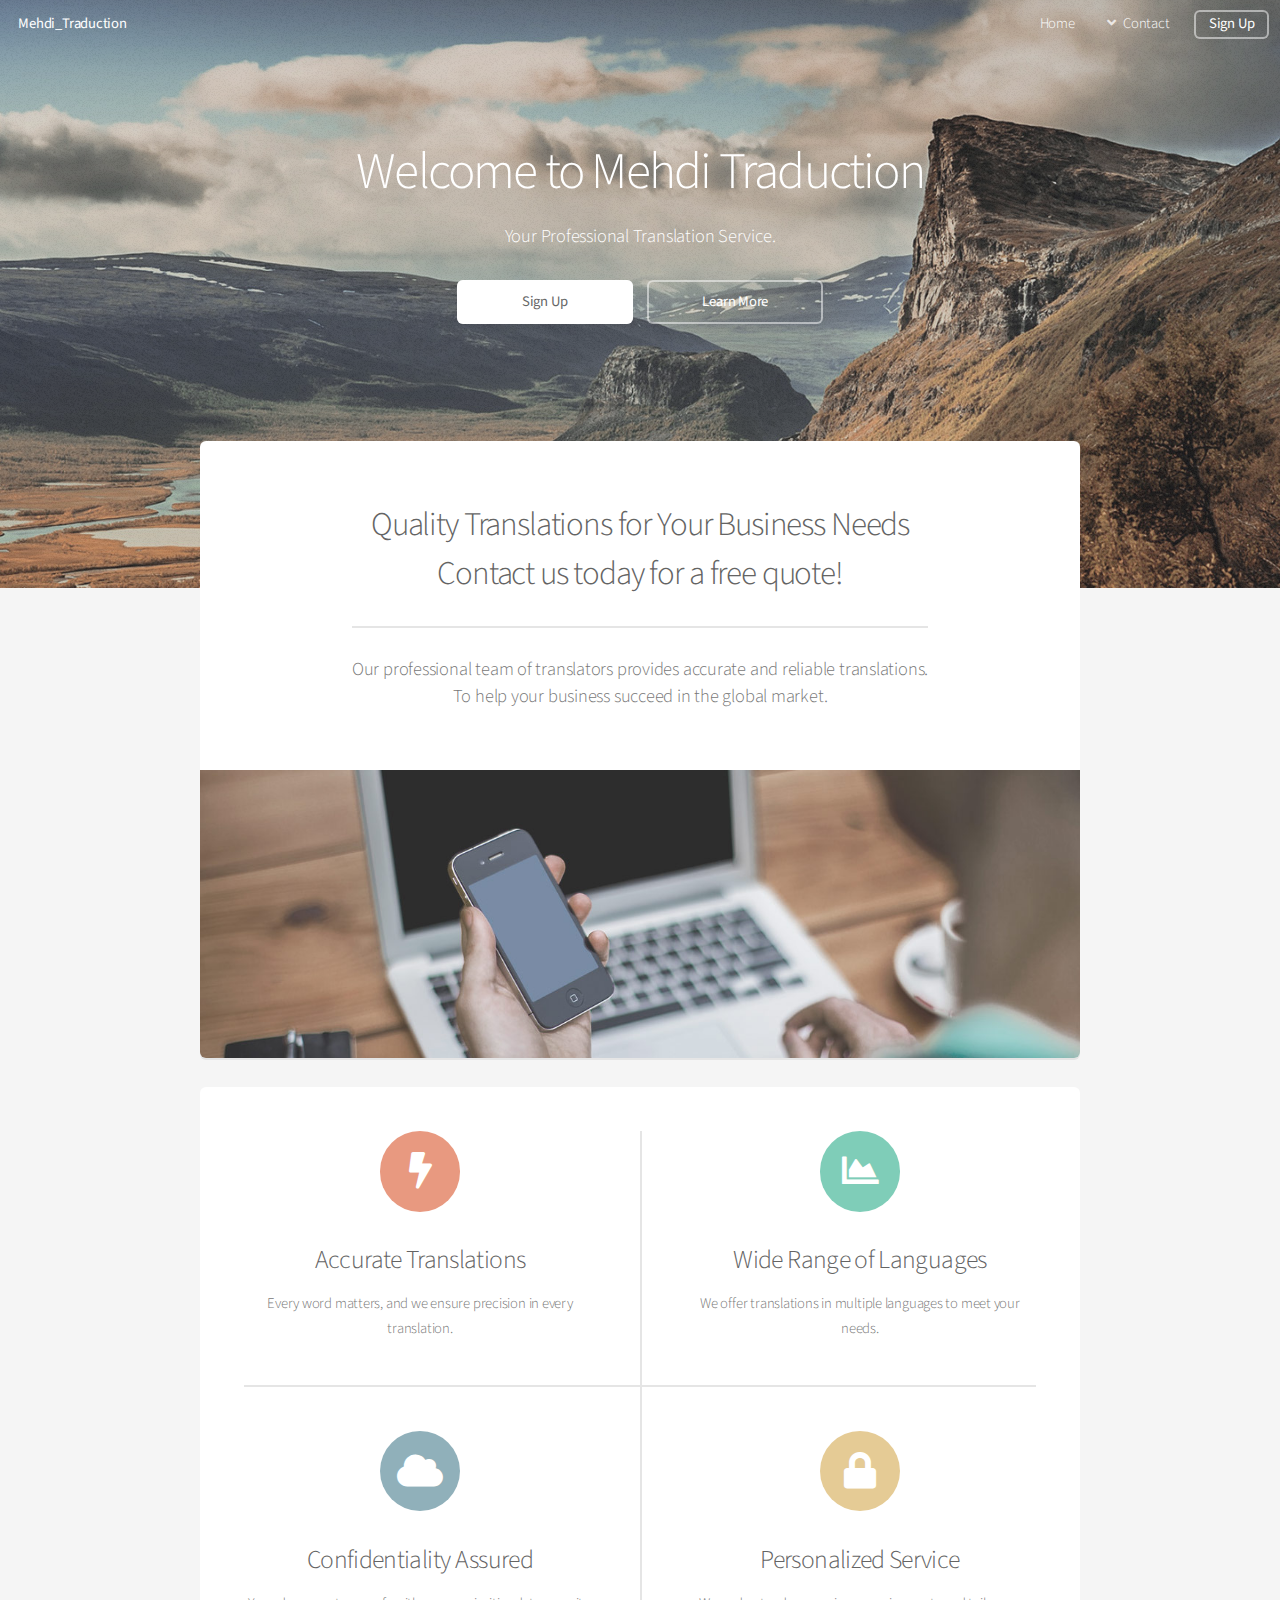
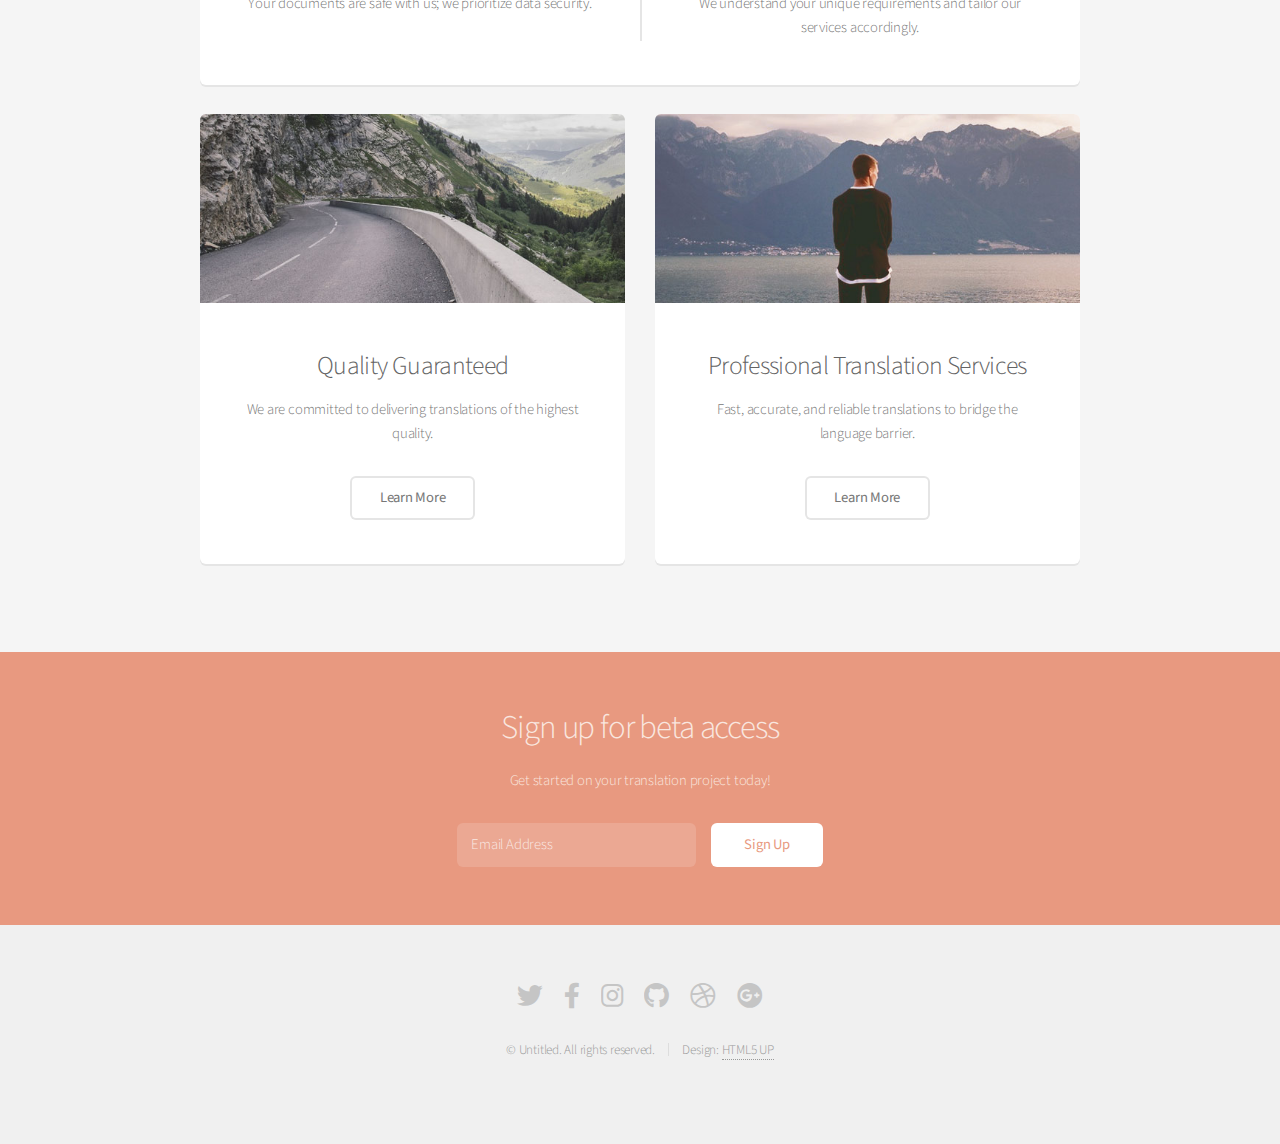
<file: index.html>
<!DOCTYPE HTML>
<!--
	Alpha by HTML5 UP
	html5up.net | @ajlkn
	Free for personal and commercial use under the CCA 3.0 license (html5up.net/license)
-->
<html>
	<head>
		<title>Mehdi_Traduction</title>
		<meta charset="utf-8" />
		<meta name="viewport" content="width=device-width, initial-scale=1, user-scalable=no" />
		<link rel="stylesheet" href="assets/css/main.css" />
	</head>
	<body class="landing is-preload">
		<div id="page-wrapper">

			<!-- Header -->
				<header id="header" class="alt">
					<h1><a href="index.html">Mehdi_Traduction</a></h1>
					<nav id="nav">
						<ul>
							<li><a href="index.html">Home</a></li>
							<li>
								<li>
								<a href="#" class="icon solid fa-angle-down">Contact</a>
							</li>
							<li><a href="#" class="button">Sign Up</a></li>
						</ul>
					</nav>
				</header>

			<!-- Banner -->
				<section id="banner">
					<h2>Welcome to Mehdi Traduction</h2>
					<p>Your Professional Translation Service.</p>
					<ul class="actions special">
						<li><a href="#" class="button primary">Sign Up</a></li>
						<li><a href="#" class="button">Learn More</a></li>
					</ul>
				</section>

			<!-- Main -->
				<section id="main" class="container">

					<section class="box special">
						<header class="major">
							<h2>Quality Translations for Your Business Needs
							<br />
							Contact us today for a free quote!</h2>
							<p>Our professional team of translators provides accurate and reliable translations.<br />
							To help your business succeed in the global market.</p>
						</header>
						<span class="image featured"><img src="images/pic01.jpg" alt="" /></span>
					</section>

					<section class="box special features">
						<div class="features-row">
							<section>
								<span class="icon solid major fa-bolt accent2"></span>
								<h3>Accurate Translations</h3>
								<p>Every word matters, and we ensure precision in every translation.</p>
							</section>
							<section>
								<span class="icon solid major fa-chart-area accent3"></span>
								<h3>Wide Range of Languages</h3>
								<p>We offer translations in multiple languages to meet your needs.</p>
							</section>
						</div>
						<div class="features-row">
							<section>
								<span class="icon solid major fa-cloud accent4"></span>
								<h3>Confidentiality Assured</h3>
								<p>Your documents are safe with us; we prioritize data security.</p>
							</section>
							<section>
								<span class="icon solid major fa-lock accent5"></span>
								<h3>Personalized Service</h3>
								<p>We understand your unique requirements and tailor our services accordingly.</p>
							</section>
						</div>
					</section>

					<div class="row">
						<div class="col-6 col-12-narrower">

							<section class="box special">
								<span class="image featured"><img src="images/pic02.jpg" alt="" /></span>
								<h3>Quality Guaranteed</h3>
								<p>We are committed to delivering translations of the highest quality.</p>
								<ul class="actions special">
									<li><a href="#" class="button alt">Learn More</a></li>
								</ul>
							</section>

						</div>
						<div class="col-6 col-12-narrower">

							<section class="box special">
								<span class="image featured"><img src="images/pic03.jpg" alt="" /></span>
								<h3>Professional Translation Services</h3>
								<p>Fast, accurate, and reliable translations to bridge the language barrier.</p>
								<ul class="actions special">
									<li><a href="#" class="button alt">Learn More</a></li>
								</ul>
							</section>

						</div>
					</div>

				</section>
				</div>
			</div>
			                 <script async id="slcLiveChat" src="https://widget.sonetel.com/SonetelWidget.min.js" data-account-id="208332843"></script>
			</div>
            </section>
			<!-- CTA -->
				<section id="cta">

					<h2>Sign up for beta access</h2>
					<p>Get started on your translation project today!</p>

					<form>
						<div class="row gtr-50 gtr-uniform">
							<div class="col-8 col-12-mobilep">
								<input type="email" name="email" id="email" placeholder="Email Address" />
							</div>
							<div class="col-4 col-12-mobilep">
								<input type="submit" value="Sign Up" class="fit" />
							</div>
						</div>
					</form>

				</section>

			<!-- Footer -->
				<footer id="footer">
					<ul class="icons">
						<li><a href="#" class="icon brands fa-twitter"><span class="label">Twitter</span></a></li>
						<li><a href="#" class="icon brands fa-facebook-f"><span class="label">Facebook</span></a></li>
						<li><a href="#" class="icon brands fa-instagram"><span class="label">Instagram</span></a></li>
						<li><a href="#" class="icon brands fa-github"><span class="label">Github</span></a></li>
						<li><a href="#" class="icon brands fa-dribbble"><span class="label">Dribbble</span></a></li>
						<li><a href="#" class="icon brands fa-google-plus"><span class="label">Google+</span></a></li>
					</ul>
					<ul class="copyright">
						<li>&copy; Untitled. All rights reserved.</li><li>Design: <a href="https://html5up.net">HTML5 UP</a></li>
					</ul>
				</footer>

		</div>

		<!-- Scripts -->
			<script src="assets/js/jquery.min.js"></script>
			<script src="assets/js/jquery.dropotron.min.js"></script>
			<script src="assets/js/jquery.scrollex.min.js"></script>
			<script src="assets/js/browser.min.js"></script>
			<script src="assets/js/breakpoints.min.js"></script>
			<script src="assets/js/util.js"></script>
			<script src="assets/js/main.js"></script>

	</body>
</html>
</file>
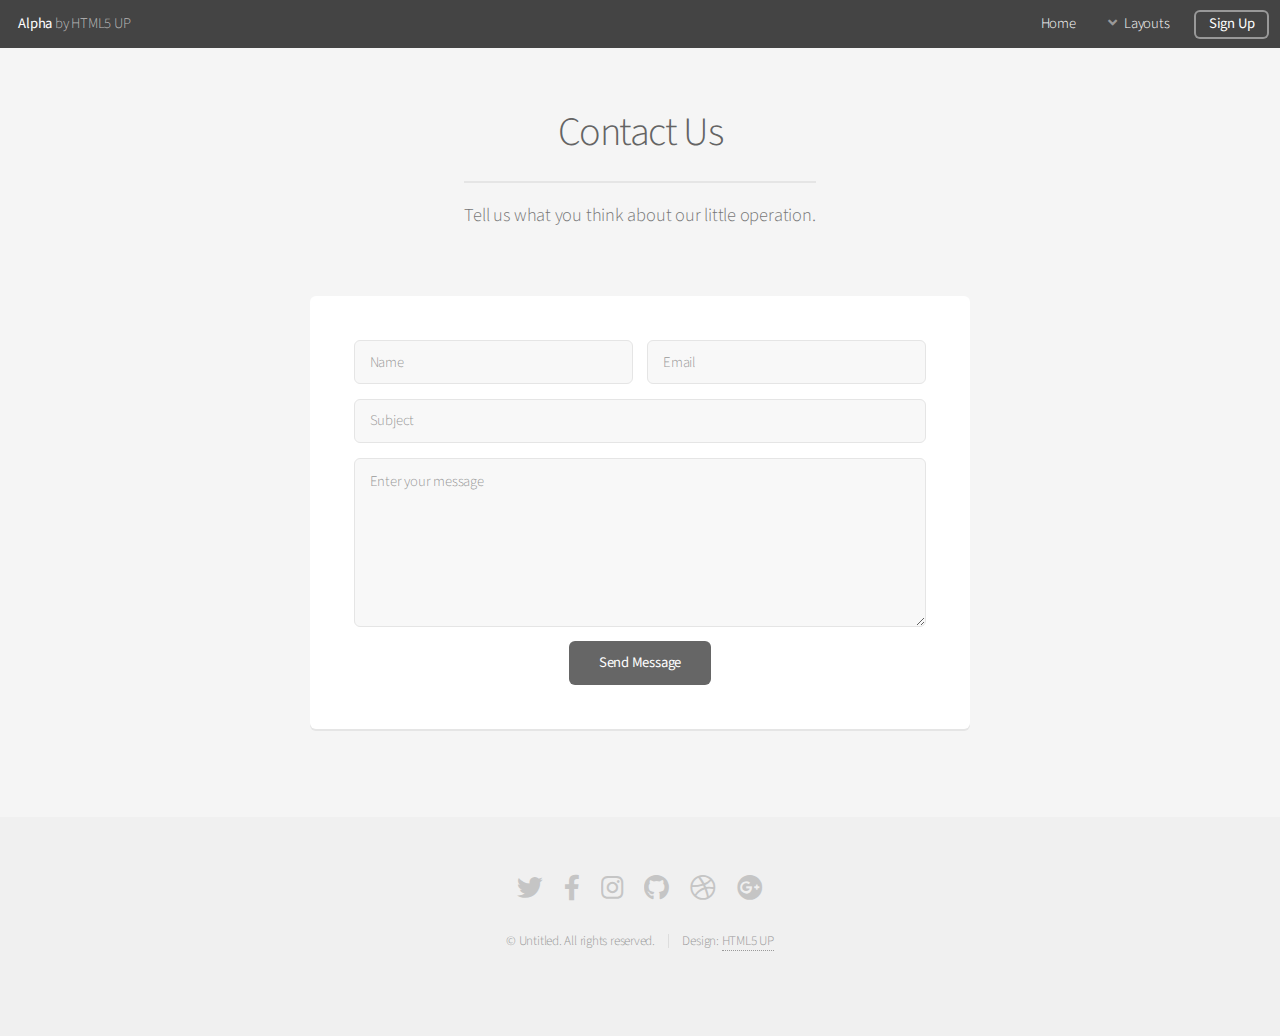
<file: contact.html>
<!DOCTYPE HTML>
<!--
	Alpha by HTML5 UP
	html5up.net | @ajlkn
	Free for personal and commercial use under the CCA 3.0 license (html5up.net/license)
-->
<html>
	<head>
		<title>Contact - Alpha by HTML5 UP</title>
		<meta charset="utf-8" />
		<meta name="viewport" content="width=device-width, initial-scale=1, user-scalable=no" />
		<link rel="stylesheet" href="assets/css/main.css" />
	</head>
	<body class="is-preload">
		<div id="page-wrapper">

			<!-- Header -->
				<header id="header">
					<h1><a href="index.html">Alpha</a> by HTML5 UP</h1>
					<nav id="nav">
						<ul>
							<li><a href="index.html">Home</a></li>
							<li>
								<a href="#" class="icon solid fa-angle-down">Layouts</a>
								<ul>
									<li><a href="generic.html">Generic</a></li>
									<li><a href="contact.html">Contact</a></li>
									<li><a href="elements.html">Elements</a></li>
									<li>
										<a href="#">Submenu</a>
										<ul>
											<li><a href="#">Option One</a></li>
											<li><a href="#">Option Two</a></li>
											<li><a href="#">Option Three</a></li>
											<li><a href="#">Option Four</a></li>
										</ul>
									</li>
								</ul>
							</li>
							<li><a href="#" class="button">Sign Up</a></li>
						</ul>
					</nav>
				</header>

			<!-- Main -->
				<section id="main" class="container medium">
					<header>
						<h2>Contact Us</h2>
						<p>Tell us what you think about our little operation.</p>
					</header>
					<div class="box">
						<form method="post" action="#">
							<div class="row gtr-50 gtr-uniform">
								<div class="col-6 col-12-mobilep">
									<input type="text" name="name" id="name" value="" placeholder="Name" />
								</div>
								<div class="col-6 col-12-mobilep">
									<input type="email" name="email" id="email" value="" placeholder="Email" />
								</div>
								<div class="col-12">
									<input type="text" name="subject" id="subject" value="" placeholder="Subject" />
								</div>
								<div class="col-12">
									<textarea name="message" id="message" placeholder="Enter your message" rows="6"></textarea>
								</div>
								<div class="col-12">
									<ul class="actions special">
										<li><input type="submit" value="Send Message" /></li>
									</ul>
								</div>
							</div>
						</form>
					</div>
				</section>

			<!-- Footer -->
				<footer id="footer">
					<ul class="icons">
						<li><a href="#" class="icon brands fa-twitter"><span class="label">Twitter</span></a></li>
						<li><a href="#" class="icon brands fa-facebook-f"><span class="label">Facebook</span></a></li>
						<li><a href="#" class="icon brands fa-instagram"><span class="label">Instagram</span></a></li>
						<li><a href="#" class="icon brands fa-github"><span class="label">Github</span></a></li>
						<li><a href="#" class="icon brands fa-dribbble"><span class="label">Dribbble</span></a></li>
						<li><a href="#" class="icon brands fa-google-plus"><span class="label">Google+</span></a></li>
					</ul>
					<ul class="copyright">
						<li>&copy; Untitled. All rights reserved.</li><li>Design: <a href="https://html5up.net">HTML5 UP</a></li>
					</ul>
				</footer>

		</div>

		<!-- Scripts -->
			<script src="assets/js/jquery.min.js"></script>
			<script src="assets/js/jquery.dropotron.min.js"></script>
			<script src="assets/js/jquery.scrollex.min.js"></script>
			<script src="assets/js/browser.min.js"></script>
			<script src="assets/js/breakpoints.min.js"></script>
			<script src="assets/js/util.js"></script>
			<script src="assets/js/main.js"></script>

	</body>
</html>
</file>
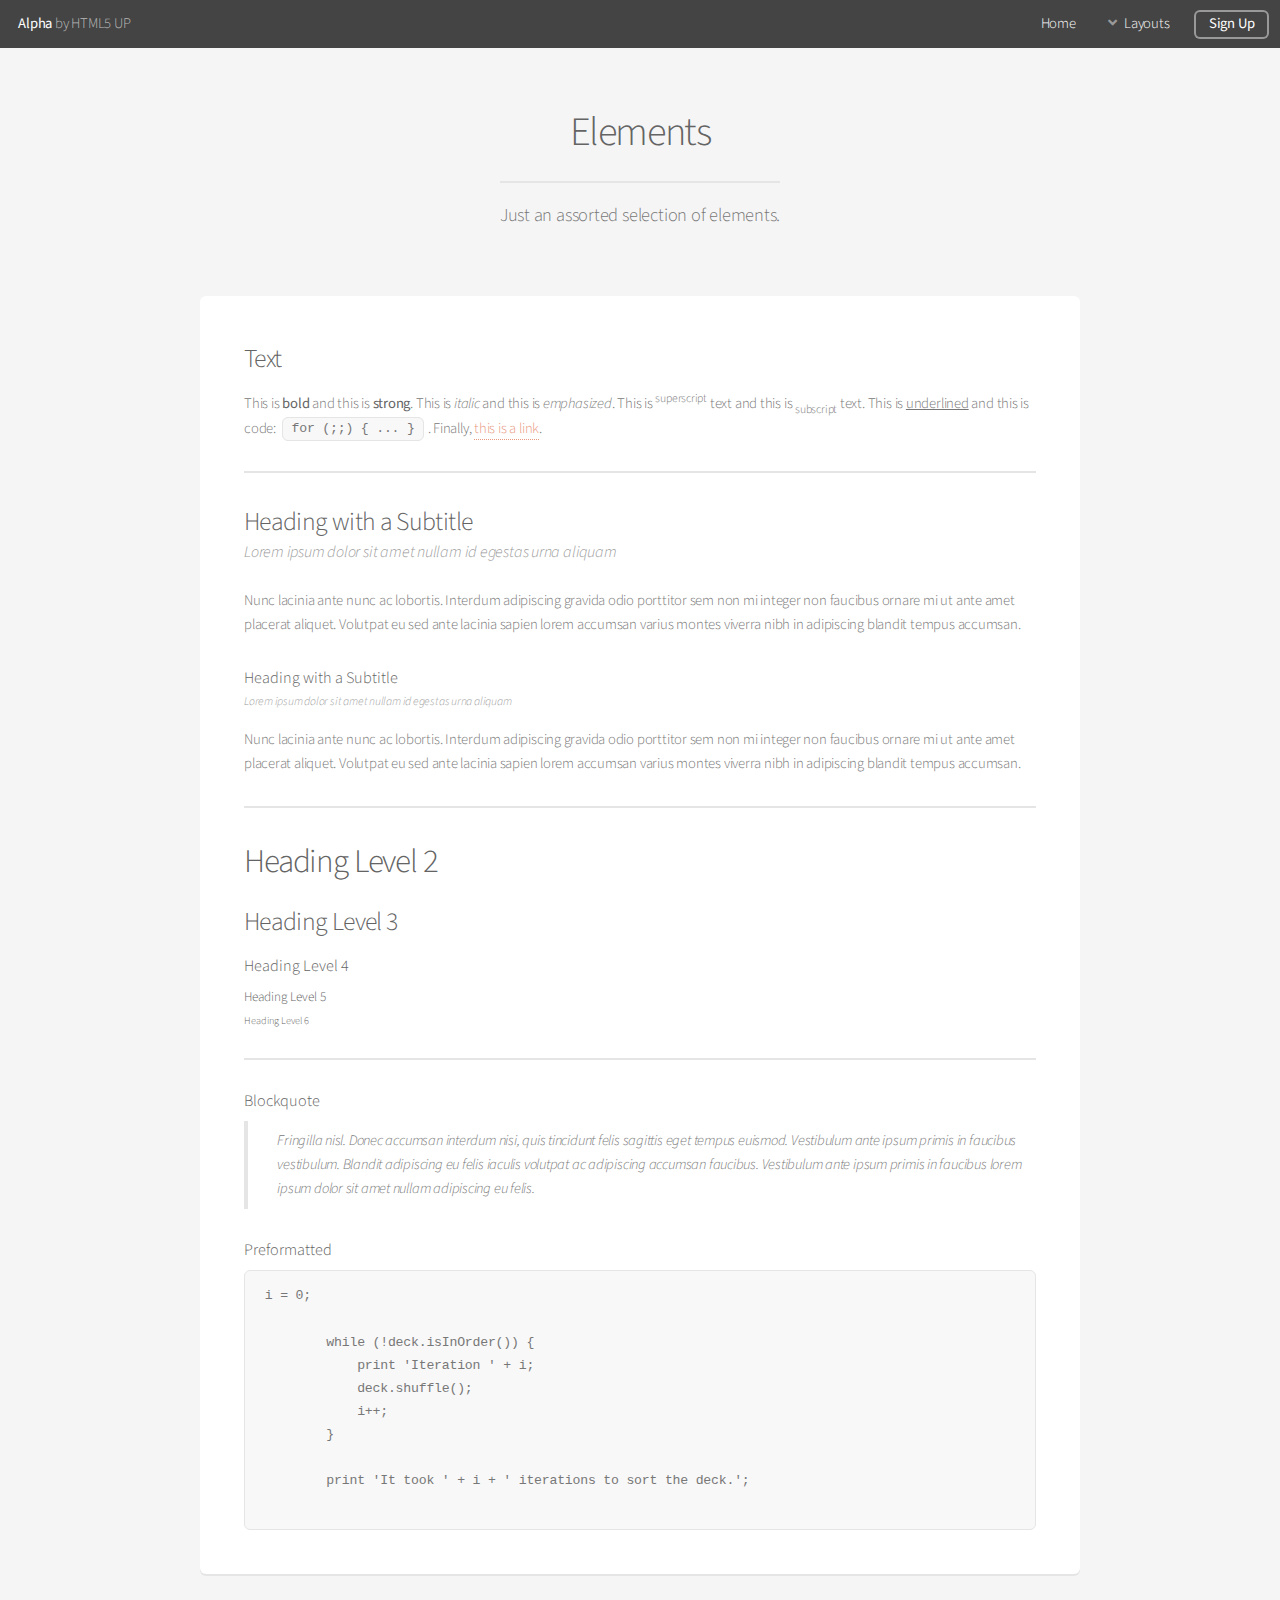
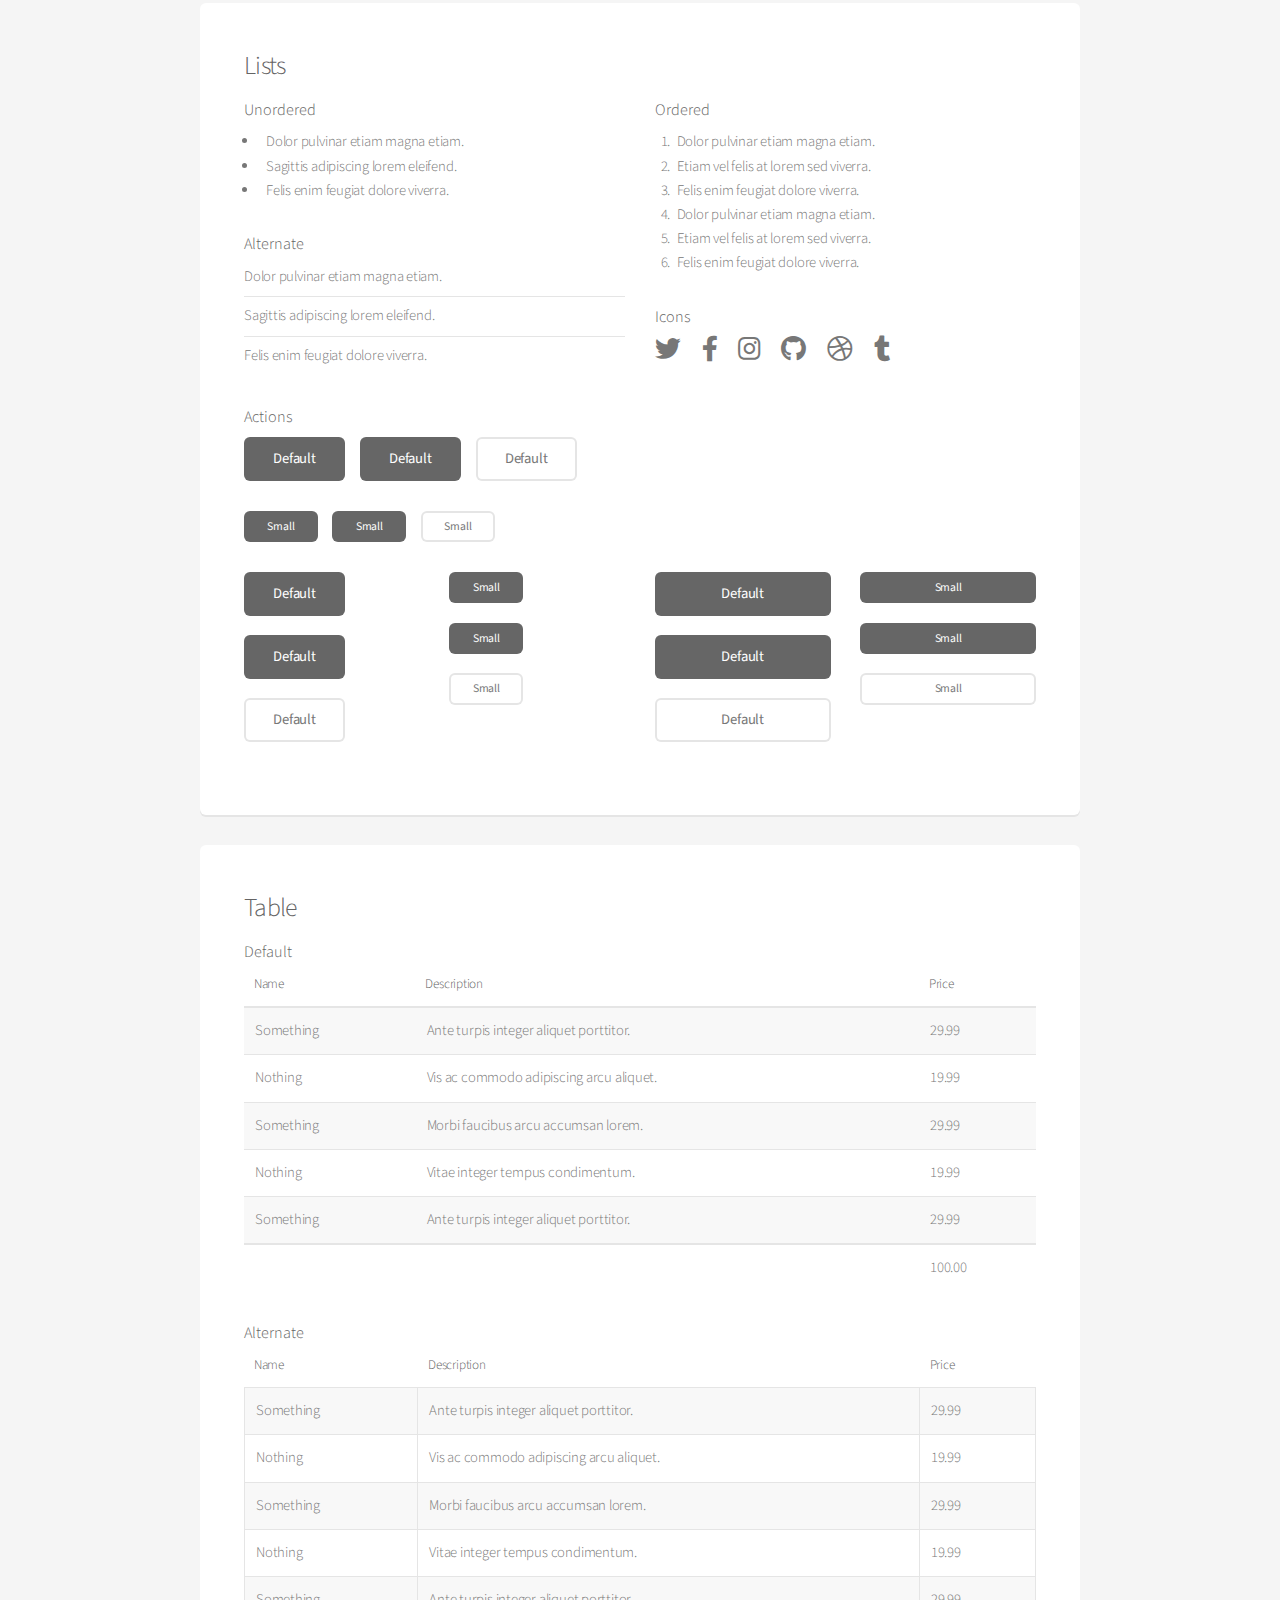
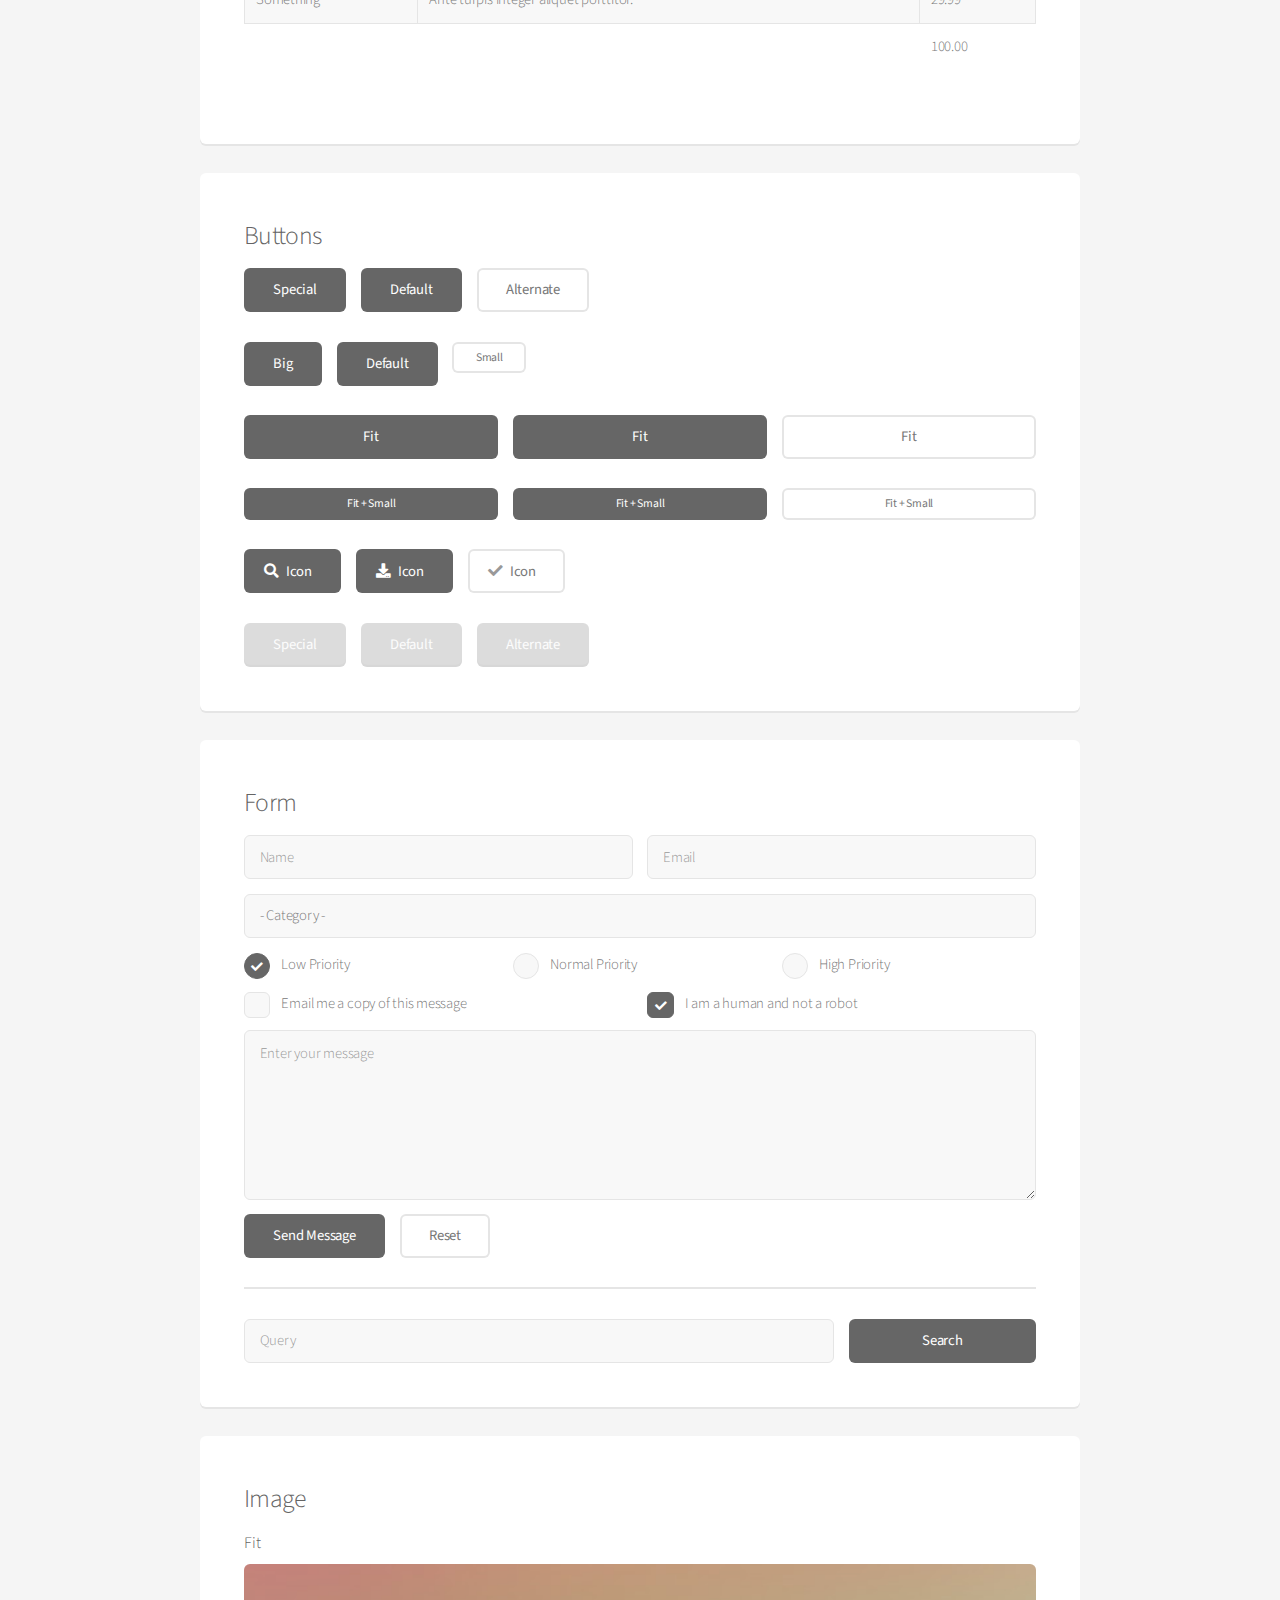
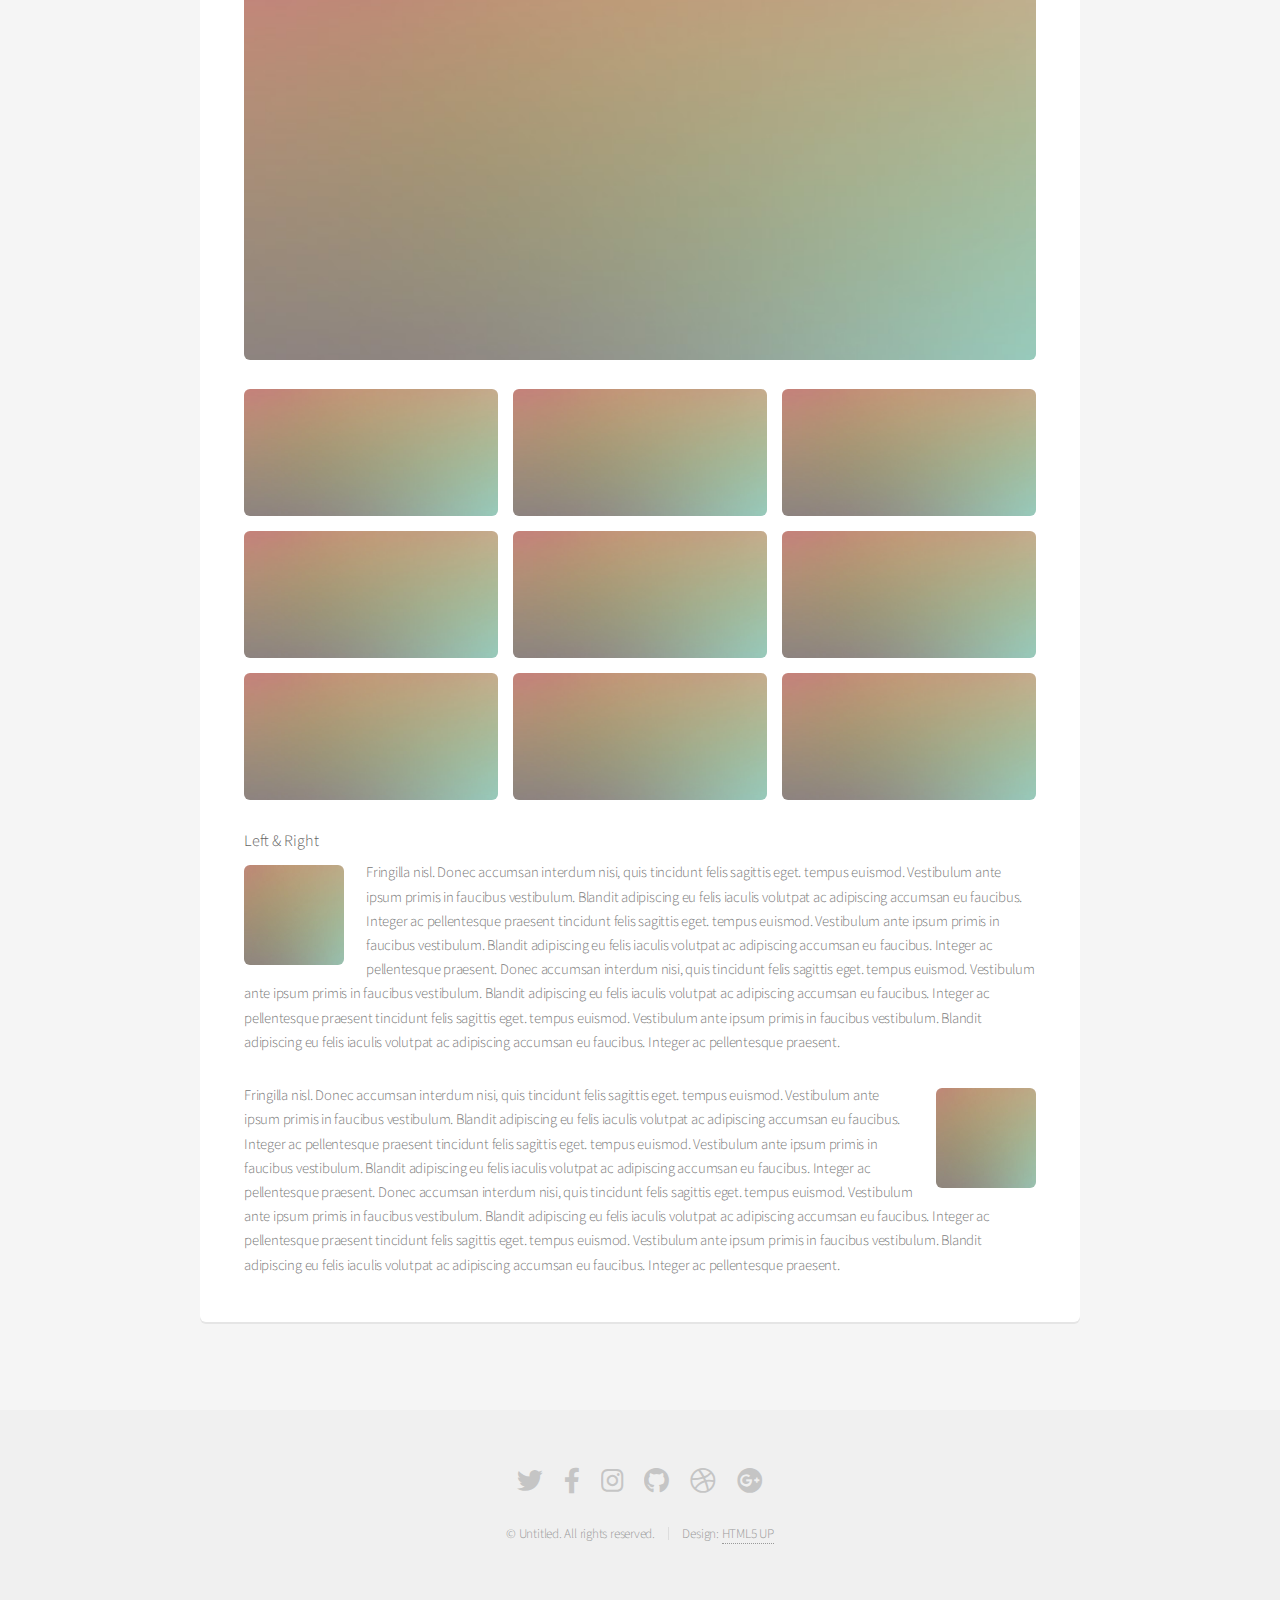
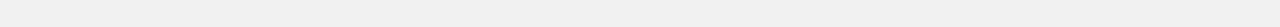
<file: elements.html>
<!DOCTYPE HTML>
<!--
	Alpha by HTML5 UP
	html5up.net | @ajlkn
	Free for personal and commercial use under the CCA 3.0 license (html5up.net/license)
-->
<html>
	<head>
		<title>Elements - Alpha by HTML5 UP</title>
		<meta charset="utf-8" />
		<meta name="viewport" content="width=device-width, initial-scale=1, user-scalable=no" />
		<link rel="stylesheet" href="assets/css/main.css" />
	</head>
	<body class="is-preload">
		<div id="page-wrapper">

			<!-- Header -->
				<header id="header">
					<h1><a href="index.html">Alpha</a> by HTML5 UP</h1>
					<nav id="nav">
						<ul>
							<li><a href="index.html">Home</a></li>
							<li>
								<a href="#" class="icon solid fa-angle-down">Layouts</a>
								<ul>
									<li><a href="generic.html">Generic</a></li>
									<li><a href="contact.html">Contact</a></li>
									<li><a href="elements.html">Elements</a></li>
									<li>
										<a href="#">Submenu</a>
										<ul>
											<li><a href="#">Option One</a></li>
											<li><a href="#">Option Two</a></li>
											<li><a href="#">Option Three</a></li>
											<li><a href="#">Option Four</a></li>
										</ul>
									</li>
								</ul>
							</li>
							<li><a href="#" class="button">Sign Up</a></li>
						</ul>
					</nav>
				</header>

			<!-- Main -->
				<section id="main" class="container">
					<header>
						<h2>Elements</h2>
						<p>Just an assorted selection of elements.</p>
					</header>
					<div class="row">
						<div class="col-12">

							<!-- Text -->
								<section class="box">
									<h3>Text</h3>
									<p>This is <b>bold</b> and this is <strong>strong</strong>. This is <i>italic</i> and this is <em>emphasized</em>.
									This is <sup>superscript</sup> text and this is <sub>subscript</sub> text.
									This is <u>underlined</u> and this is code: <code>for (;;) { ... }</code>. Finally, <a href="#">this is a link</a>.</p>

									<hr />

									<header>
										<h3>Heading with a Subtitle</h3>
										<p>Lorem ipsum dolor sit amet nullam id egestas urna aliquam</p>
									</header>
									<p>Nunc lacinia ante nunc ac lobortis. Interdum adipiscing gravida odio porttitor sem non mi integer non faucibus ornare mi ut ante amet placerat aliquet. Volutpat eu sed ante lacinia sapien lorem accumsan varius montes viverra nibh in adipiscing blandit tempus accumsan.</p>
									<header>
										<h4>Heading with a Subtitle</h4>
										<p>Lorem ipsum dolor sit amet nullam id egestas urna aliquam</p>
									</header>
									<p>Nunc lacinia ante nunc ac lobortis. Interdum adipiscing gravida odio porttitor sem non mi integer non faucibus ornare mi ut ante amet placerat aliquet. Volutpat eu sed ante lacinia sapien lorem accumsan varius montes viverra nibh in adipiscing blandit tempus accumsan.</p>

									<hr />

									<h2>Heading Level 2</h2>
									<h3>Heading Level 3</h3>
									<h4>Heading Level 4</h4>
									<h5>Heading Level 5</h5>
									<h6>Heading Level 6</h6>

									<hr />

									<h4>Blockquote</h4>
									<blockquote>Fringilla nisl. Donec accumsan interdum nisi, quis tincidunt felis sagittis eget tempus euismod. Vestibulum ante ipsum primis in faucibus vestibulum. Blandit adipiscing eu felis iaculis volutpat ac adipiscing accumsan faucibus. Vestibulum ante ipsum primis in faucibus lorem ipsum dolor sit amet nullam adipiscing eu felis.</blockquote>

									<h4>Preformatted</h4>
									<pre>i = 0;

	while (!deck.isInOrder()) {
	    print 'Iteration ' + i;
	    deck.shuffle();
	    i++;
	}

	print 'It took ' + i + ' iterations to sort the deck.';
	</pre>
								</section>

						</div>
					</div>
					<div class="row">
						<div class="col-12">

							<!-- Lists -->
								<section class="box">
									<h3>Lists</h3>
									<div class="row">
										<div class="col-6 col-12-mobilep">

											<h4>Unordered</h4>
											<ul>
												<li>Dolor pulvinar etiam magna etiam.</li>
												<li>Sagittis adipiscing lorem eleifend.</li>
												<li>Felis enim feugiat dolore viverra.</li>
											</ul>

											<h4>Alternate</h4>
											<ul class="alt">
												<li>Dolor pulvinar etiam magna etiam.</li>
												<li>Sagittis adipiscing lorem eleifend.</li>
												<li>Felis enim feugiat dolore viverra.</li>
											</ul>

										</div>
										<div class="col-6 col-12-mobilep">

											<h4>Ordered</h4>
											<ol>
												<li>Dolor pulvinar etiam magna etiam.</li>
												<li>Etiam vel felis at lorem sed viverra.</li>
												<li>Felis enim feugiat dolore viverra.</li>
												<li>Dolor pulvinar etiam magna etiam.</li>
												<li>Etiam vel felis at lorem sed viverra.</li>
												<li>Felis enim feugiat dolore viverra.</li>
											</ol>

											<h4>Icons</h4>
											<ul class="icons">
												<li><a href="#" class="icon brands fa-twitter"><span class="label">Twitter</span></a></li>
												<li><a href="#" class="icon brands fa-facebook-f"><span class="label">Facebook</span></a></li>
												<li><a href="#" class="icon brands fa-instagram"><span class="label">Instagram</span></a></li>
												<li><a href="#" class="icon brands fa-github"><span class="label">Github</span></a></li>
												<li><a href="#" class="icon brands fa-dribbble"><span class="label">Dribbble</span></a></li>
												<li><a href="#" class="icon brands fa-tumblr"><span class="label">Tumblr</span></a></li>
											</ul>

										</div>
									</div>

									<h4>Actions</h4>
									<ul class="actions">
										<li><a href="#" class="button special">Default</a></li>
										<li><a href="#" class="button">Default</a></li>
										<li><a href="#" class="button alt">Default</a></li>
									</ul>
									<ul class="actions small">
										<li><a href="#" class="button special small">Small</a></li>
										<li><a href="#" class="button small">Small</a></li>
										<li><a href="#" class="button alt small">Small</a></li>
									</ul>
									<div class="row">
										<div class="col-3 col-6-narrower col-12-mobilep">
											<ul class="actions stacked">
												<li><a href="#" class="button special">Default</a></li>
												<li><a href="#" class="button">Default</a></li>
												<li><a href="#" class="button alt">Default</a></li>
											</ul>
										</div>
										<div class="col-3 col-6-narrower col-12-mobilep">
											<ul class="actions stacked">
												<li><a href="#" class="button special small">Small</a></li>
												<li><a href="#" class="button small">Small</a></li>
												<li><a href="#" class="button alt small">Small</a></li>
											</ul>
										</div>
										<div class="col-3 col-6-narrower col-12-mobilep">
											<ul class="actions stacked">
												<li><a href="#" class="button special fit">Default</a></li>
												<li><a href="#" class="button fit">Default</a></li>
												<li><a href="#" class="button alt fit">Default</a></li>
											</ul>
										</div>
										<div class="col-3 col-6-narrower col-12-mobilep">
											<ul class="actions stacked">
												<li><a href="#" class="button special small fit">Small</a></li>
												<li><a href="#" class="button small fit">Small</a></li>
												<li><a href="#" class="button alt small fit">Small</a></li>
											</ul>
										</div>
									</div>
								</section>

						</div>
					</div>
					<div class="row">
						<div class="col-12">

							<!-- Table -->
								<section class="box">
									<h3>Table</h3>

									<h4>Default</h4>
									<div class="table-wrapper">
										<table>
											<thead>
												<tr>
													<th>Name</th>
													<th>Description</th>
													<th>Price</th>
												</tr>
											</thead>
											<tbody>
												<tr>
													<td>Something</td>
													<td>Ante turpis integer aliquet porttitor.</td>
													<td>29.99</td>
												</tr>
												<tr>
													<td>Nothing</td>
													<td>Vis ac commodo adipiscing arcu aliquet.</td>
													<td>19.99</td>
												</tr>
												<tr>
													<td>Something</td>
													<td> Morbi faucibus arcu accumsan lorem.</td>
													<td>29.99</td>
												</tr>
												<tr>
													<td>Nothing</td>
													<td>Vitae integer tempus condimentum.</td>
													<td>19.99</td>
												</tr>
												<tr>
													<td>Something</td>
													<td>Ante turpis integer aliquet porttitor.</td>
													<td>29.99</td>
												</tr>
											</tbody>
											<tfoot>
												<tr>
													<td colspan="2"></td>
													<td>100.00</td>
												</tr>
											</tfoot>
										</table>
									</div>

									<h4>Alternate</h4>
									<div class="table-wrapper">
										<table class="alt">
											<thead>
												<tr>
													<th>Name</th>
													<th>Description</th>
													<th>Price</th>
												</tr>
											</thead>
											<tbody>
												<tr>
													<td>Something</td>
													<td>Ante turpis integer aliquet porttitor.</td>
													<td>29.99</td>
												</tr>
												<tr>
													<td>Nothing</td>
													<td>Vis ac commodo adipiscing arcu aliquet.</td>
													<td>19.99</td>
												</tr>
												<tr>
													<td>Something</td>
													<td> Morbi faucibus arcu accumsan lorem.</td>
													<td>29.99</td>
												</tr>
												<tr>
													<td>Nothing</td>
													<td>Vitae integer tempus condimentum.</td>
													<td>19.99</td>
												</tr>
												<tr>
													<td>Something</td>
													<td>Ante turpis integer aliquet porttitor.</td>
													<td>29.99</td>
												</tr>
											</tbody>
											<tfoot>
												<tr>
													<td colspan="2"></td>
													<td>100.00</td>
												</tr>
											</tfoot>
										</table>
									</div>
								</section>

						</div>
					</div>
					<div class="row">
						<div class="col-12">

							<!-- Buttons -->
								<section class="box">
									<h3>Buttons</h3>
									<ul class="actions">
										<li><a href="#" class="button special">Special</a></li>
										<li><a href="#" class="button">Default</a></li>
										<li><a href="#" class="button alt">Alternate</a></li>
									</ul>
									<ul class="actions">
										<li><a href="#" class="button special big">Big</a></li>
										<li><a href="#" class="button">Default</a></li>
										<li><a href="#" class="button alt small">Small</a></li>
									</ul>
									<ul class="actions fit">
										<li><a href="#" class="button special fit">Fit</a></li>
										<li><a href="#" class="button fit">Fit</a></li>
										<li><a href="#" class="button alt fit">Fit</a></li>
									</ul>
									<ul class="actions fit small">
										<li><a href="#" class="button special fit small">Fit + Small</a></li>
										<li><a href="#" class="button fit small">Fit + Small</a></li>
										<li><a href="#" class="button alt fit small">Fit + Small</a></li>
									</ul>
									<ul class="actions">
										<li><a href="#" class="button special icon solid fa-search">Icon</a></li>
										<li><a href="#" class="button icon solid fa-download">Icon</a></li>
										<li><a href="#" class="button alt icon solid fa-check">Icon</a></li>
									</ul>
									<ul class="actions">
										<li><span class="button special disabled">Special</span></li>
										<li><span class="button disabled">Default</span></li>
										<li><span class="button alt disabled">Alternate</span></li>
									</ul>
								</section>

						</div>
					</div>
					<div class="row">
						<div class="col-12">

							<!-- Form -->
								<section class="box">
									<h3>Form</h3>
									<form method="post" action="#">
										<div class="row gtr-uniform gtr-50">
											<div class="col-6 col-12-mobilep">
												<input type="text" name="name" id="name" value="" placeholder="Name" />
											</div>
											<div class="col-6 col-12-mobilep">
												<input type="email" name="email" id="email" value="" placeholder="Email" />
											</div>
											<div class="col-12">
												<select name="category" id="category">
													<option value="">- Category -</option>
													<option value="1">Manufacturing</option>
													<option value="1">Shipping</option>
													<option value="1">Administration</option>
													<option value="1">Human Resources</option>
												</select>
											</div>
											<div class="col-4 col-12-narrower">
												<input type="radio" id="priority-low" name="priority" checked>
												<label for="priority-low">Low Priority</label>
											</div>
											<div class="col-4 col-12-narrower">
												<input type="radio" id="priority-normal" name="priority">
												<label for="priority-normal">Normal Priority</label>
											</div>
											<div class="col-4 col-12-narrower">
												<input type="radio" id="priority-high" name="priority">
												<label for="priority-high">High Priority</label>
											</div>
											<div class="col-6 col-12-narrower">
												<input type="checkbox" id="copy" name="copy">
												<label for="copy">Email me a copy of this message</label>
											</div>
											<div class="col-6 col-12-narrower">
												<input type="checkbox" id="human" name="human" checked>
												<label for="human">I am a human and not a robot</label>
											</div>
											<div class="col-12">
												<textarea name="message" id="message" placeholder="Enter your message" rows="6"></textarea>
											</div>
											<div class="col-12">
												<ul class="actions">
													<li><input type="submit" value="Send Message" /></li>
													<li><input type="reset" value="Reset" class="alt" /></li>
												</ul>
											</div>
										</div>
									</form>

									<hr />

									<form method="post" action="#">
										<div class="row gtr-uniform gtr-50">
											<div class="col-9 col-12-mobilep">
												<input type="text" name="query" id="query" value="" placeholder="Query" />
											</div>
											<div class="col-3 col-12-mobilep">
												<input type="submit" value="Search" class="fit" />
											</div>
										</div>
									</form>
								</section>

						</div>
					</div>
					<div class="row">
						<div class="col-12">

							<!-- Image -->
								<section class="box">
									<h3>Image</h3>
									<h4>Fit</h4>
									<span class="image fit"><img src="images/pic04.jpg" alt="" /></span>
									<div class="box alt">
										<div class="row gtr-50 gtr-uniform">
											<div class="col-4"><span class="image fit"><img src="images/pic04.jpg" alt="" /></span></div>
											<div class="col-4"><span class="image fit"><img src="images/pic04.jpg" alt="" /></span></div>
											<div class="col-4"><span class="image fit"><img src="images/pic04.jpg" alt="" /></span></div>
											<div class="col-4"><span class="image fit"><img src="images/pic04.jpg" alt="" /></span></div>
											<div class="col-4"><span class="image fit"><img src="images/pic04.jpg" alt="" /></span></div>
											<div class="col-4"><span class="image fit"><img src="images/pic04.jpg" alt="" /></span></div>
											<div class="col-4"><span class="image fit"><img src="images/pic04.jpg" alt="" /></span></div>
											<div class="col-4"><span class="image fit"><img src="images/pic04.jpg" alt="" /></span></div>
											<div class="col-4"><span class="image fit"><img src="images/pic04.jpg" alt="" /></span></div>
										</div>
									</div>

									<h4>Left &amp; Right</h4>
									<p><span class="image left"><img src="images/pic05.jpg" alt="" /></span>Fringilla nisl. Donec accumsan interdum nisi, quis tincidunt felis sagittis eget. tempus euismod. Vestibulum ante ipsum primis in faucibus vestibulum. Blandit adipiscing eu felis iaculis volutpat ac adipiscing accumsan eu faucibus. Integer ac pellentesque praesent tincidunt felis sagittis eget. tempus euismod. Vestibulum ante ipsum primis in faucibus vestibulum. Blandit adipiscing eu felis iaculis volutpat ac adipiscing accumsan eu faucibus. Integer ac pellentesque praesent. Donec accumsan interdum nisi, quis tincidunt felis sagittis eget. tempus euismod. Vestibulum ante ipsum primis in faucibus vestibulum. Blandit adipiscing eu felis iaculis volutpat ac adipiscing accumsan eu faucibus. Integer ac pellentesque praesent tincidunt felis sagittis eget. tempus euismod. Vestibulum ante ipsum primis in faucibus vestibulum. Blandit adipiscing eu felis iaculis volutpat ac adipiscing accumsan eu faucibus. Integer ac pellentesque praesent.</p>
									<p><span class="image right"><img src="images/pic05.jpg" alt="" /></span>Fringilla nisl. Donec accumsan interdum nisi, quis tincidunt felis sagittis eget. tempus euismod. Vestibulum ante ipsum primis in faucibus vestibulum. Blandit adipiscing eu felis iaculis volutpat ac adipiscing accumsan eu faucibus. Integer ac pellentesque praesent tincidunt felis sagittis eget. tempus euismod. Vestibulum ante ipsum primis in faucibus vestibulum. Blandit adipiscing eu felis iaculis volutpat ac adipiscing accumsan eu faucibus. Integer ac pellentesque praesent. Donec accumsan interdum nisi, quis tincidunt felis sagittis eget. tempus euismod. Vestibulum ante ipsum primis in faucibus vestibulum. Blandit adipiscing eu felis iaculis volutpat ac adipiscing accumsan eu faucibus. Integer ac pellentesque praesent tincidunt felis sagittis eget. tempus euismod. Vestibulum ante ipsum primis in faucibus vestibulum. Blandit adipiscing eu felis iaculis volutpat ac adipiscing accumsan eu faucibus. Integer ac pellentesque praesent.</p>
								</section>

						</div>
					</div>
				</section>

			<!-- Footer -->
				<footer id="footer">
					<ul class="icons">
						<li><a href="#" class="icon brands fa-twitter"><span class="label">Twitter</span></a></li>
						<li><a href="#" class="icon brands fa-facebook-f"><span class="label">Facebook</span></a></li>
						<li><a href="#" class="icon brands fa-instagram"><span class="label">Instagram</span></a></li>
						<li><a href="#" class="icon brands fa-github"><span class="label">Github</span></a></li>
						<li><a href="#" class="icon brands fa-dribbble"><span class="label">Dribbble</span></a></li>
						<li><a href="#" class="icon brands fa-google-plus"><span class="label">Google+</span></a></li>
					</ul>
					<ul class="copyright">
						<li>&copy; Untitled. All rights reserved.</li><li>Design: <a href="https://html5up.net">HTML5 UP</a></li>
					</ul>
				</footer>

		</div>

		<!-- Scripts -->
			<script src="assets/js/jquery.min.js"></script>
			<script src="assets/js/jquery.dropotron.min.js"></script>
			<script src="assets/js/jquery.scrollex.min.js"></script>
			<script src="assets/js/browser.min.js"></script>
			<script src="assets/js/breakpoints.min.js"></script>
			<script src="assets/js/util.js"></script>
			<script src="assets/js/main.js"></script>

	</body>
</html>
</file>
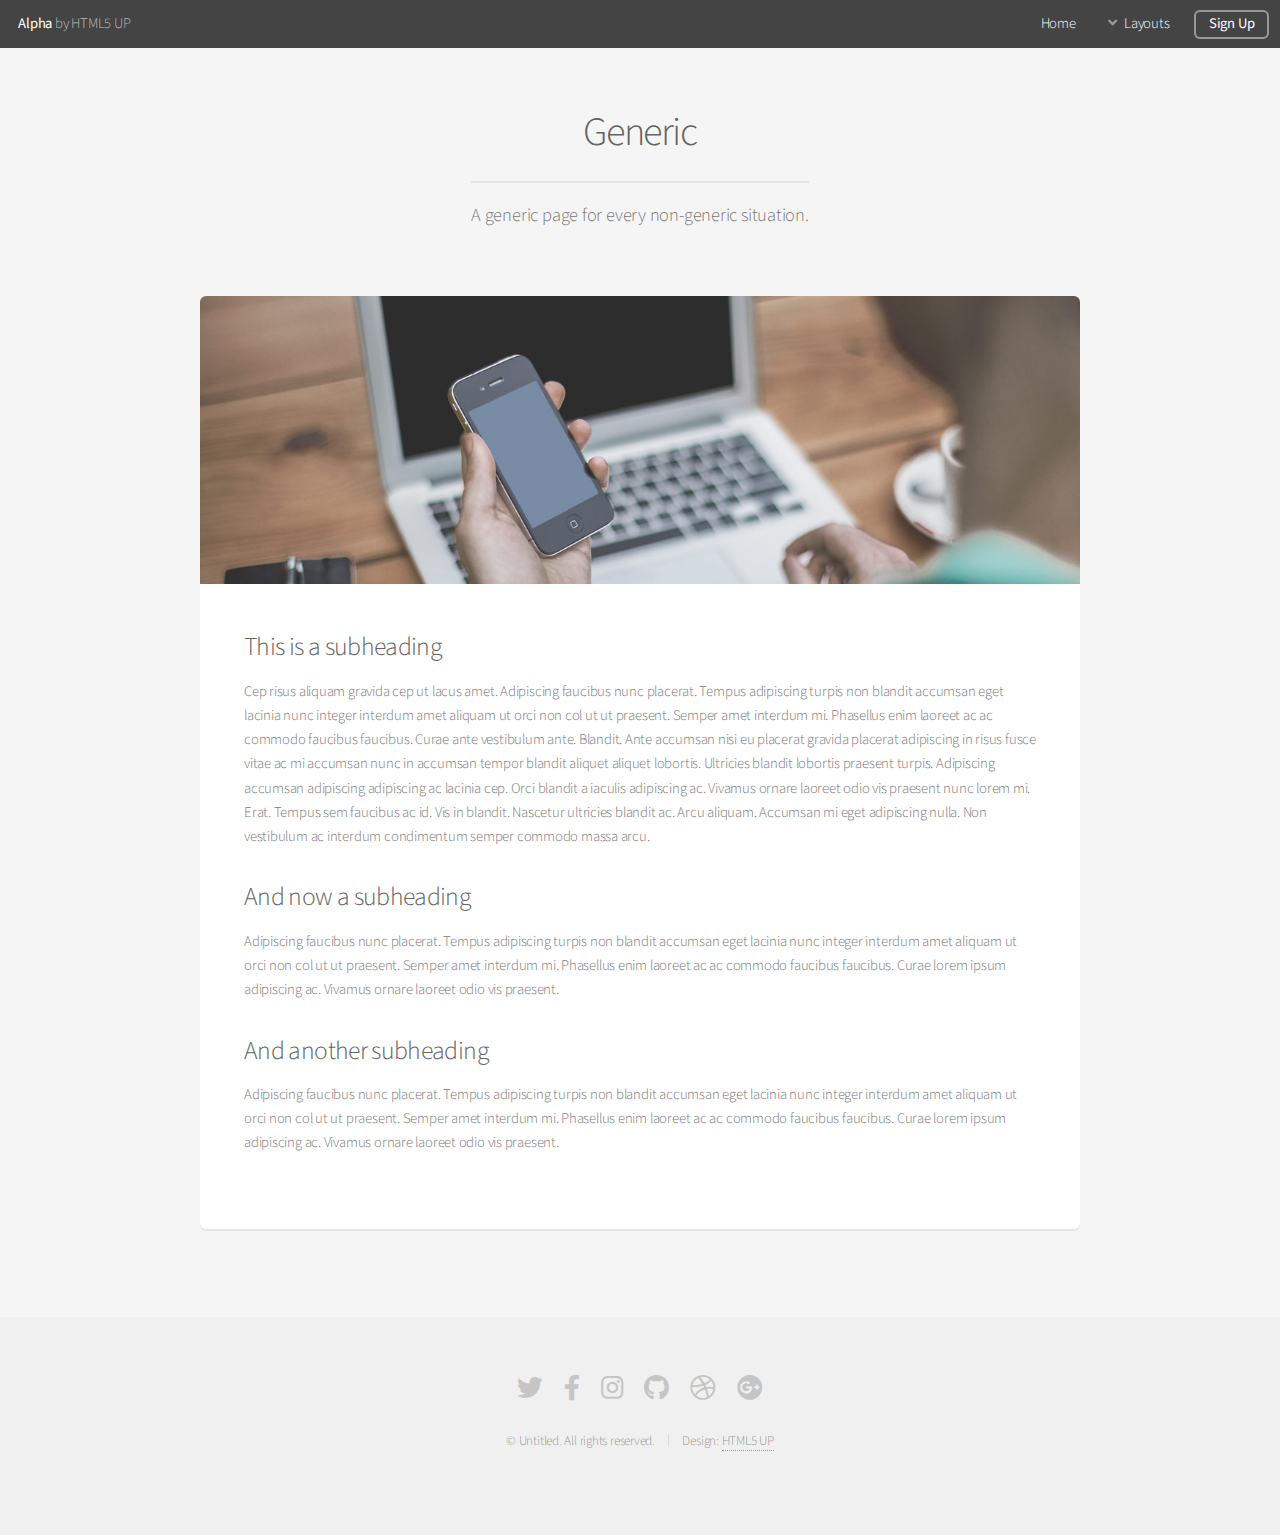
<file: generic.html>
<!DOCTYPE HTML>
<!--
	Alpha by HTML5 UP
	html5up.net | @ajlkn
	Free for personal and commercial use under the CCA 3.0 license (html5up.net/license)
-->
<html>
	<head>
		<title>Generic - Alpha by HTML5 UP</title>
		<meta charset="utf-8" />
		<meta name="viewport" content="width=device-width, initial-scale=1, user-scalable=no" />
		<link rel="stylesheet" href="assets/css/main.css" />
	</head>
	<body class="is-preload">
		<div id="page-wrapper">

			<!-- Header -->
				<header id="header">
					<h1><a href="index.html">Alpha</a> by HTML5 UP</h1>
					<nav id="nav">
						<ul>
							<li><a href="index.html">Home</a></li>
							<li>
								<a href="#" class="icon solid fa-angle-down">Layouts</a>
								<ul>
									<li><a href="generic.html">Generic</a></li>
									<li><a href="contact.html">Contact</a></li>
									<li><a href="elements.html">Elements</a></li>
									<li>
										<a href="#">Submenu</a>
										<ul>
											<li><a href="#">Option One</a></li>
											<li><a href="#">Option Two</a></li>
											<li><a href="#">Option Three</a></li>
											<li><a href="#">Option Four</a></li>
										</ul>
									</li>
								</ul>
							</li>
							<li><a href="#" class="button">Sign Up</a></li>
						</ul>
					</nav>
				</header>

			<!-- Main -->
				<section id="main" class="container">
					<header>
						<h2>Generic</h2>
						<p>A generic page for every non-generic situation.</p>
					</header>
					<div class="box">
						<span class="image featured"><img src="images/pic01.jpg" alt="" /></span>
						<h3>This is a subheading</h3>
						<p>Cep risus aliquam gravida cep ut lacus amet. Adipiscing faucibus nunc placerat. Tempus adipiscing turpis non blandit accumsan eget lacinia nunc integer interdum amet aliquam ut orci non col ut ut praesent. Semper amet interdum mi. Phasellus enim laoreet ac ac commodo faucibus faucibus. Curae ante vestibulum ante. Blandit. Ante accumsan nisi eu placerat gravida placerat adipiscing in risus fusce vitae ac mi accumsan nunc in accumsan tempor blandit aliquet aliquet lobortis. Ultricies blandit lobortis praesent turpis. Adipiscing accumsan adipiscing adipiscing ac lacinia cep. Orci blandit a iaculis adipiscing ac. Vivamus ornare laoreet odio vis praesent nunc lorem mi. Erat. Tempus sem faucibus ac id. Vis in blandit. Nascetur ultricies blandit ac. Arcu aliquam. Accumsan mi eget adipiscing nulla. Non vestibulum ac interdum condimentum semper commodo massa arcu.</p>
						<div class="row">
							<div class="row-6 row-12-mobilep">
								<h3>And now a subheading</h3>
								<p>Adipiscing faucibus nunc placerat. Tempus adipiscing turpis non blandit accumsan eget lacinia nunc integer interdum amet aliquam ut orci non col ut ut praesent. Semper amet interdum mi. Phasellus enim laoreet ac ac commodo faucibus faucibus. Curae lorem ipsum adipiscing ac. Vivamus ornare laoreet odio vis praesent.</p>
							</div>
							<div class="row-6 row-12-mobilep">
								<h3>And another subheading</h3>
								<p>Adipiscing faucibus nunc placerat. Tempus adipiscing turpis non blandit accumsan eget lacinia nunc integer interdum amet aliquam ut orci non col ut ut praesent. Semper amet interdum mi. Phasellus enim laoreet ac ac commodo faucibus faucibus. Curae lorem ipsum adipiscing ac. Vivamus ornare laoreet odio vis praesent.</p>
							</div>
						</div>
					</div>
				</section>

			<!-- Footer -->
				<footer id="footer">
					<ul class="icons">
						<li><a href="#" class="icon brands fa-twitter"><span class="label">Twitter</span></a></li>
						<li><a href="#" class="icon brands fa-facebook-f"><span class="label">Facebook</span></a></li>
						<li><a href="#" class="icon brands fa-instagram"><span class="label">Instagram</span></a></li>
						<li><a href="#" class="icon brands fa-github"><span class="label">Github</span></a></li>
						<li><a href="#" class="icon brands fa-dribbble"><span class="label">Dribbble</span></a></li>
						<li><a href="#" class="icon brands fa-google-plus"><span class="label">Google+</span></a></li>
					</ul>
					<ul class="copyright">
						<li>&copy; Untitled. All rights reserved.</li><li>Design: <a href="https://html5up.net">HTML5 UP</a></li>
					</ul>
				</footer>

		</div>

		<!-- Scripts -->
			<script src="assets/js/jquery.min.js"></script>
			<script src="assets/js/jquery.dropotron.min.js"></script>
			<script src="assets/js/jquery.scrollex.min.js"></script>
			<script src="assets/js/browser.min.js"></script>
			<script src="assets/js/breakpoints.min.js"></script>
			<script src="assets/js/util.js"></script>
			<script src="assets/js/main.js"></script>

	</body>
</html>
</file>
<file: assets/css/main.css>
@import url("fontawesome-all.min.css");
@import url("https://fonts.googleapis.com/css?family=Source+Sans+Pro:300,400,300italic,400italic");

/*
	Alpha by HTML5 UP
	html5up.net | @ajlkn
	Free for personal and commercial use under the CCA 3.0 license (html5up.net/license)
*/

/* Reset */

/* Based on meyerweb.com/eric/tools/css/reset (v2.0 | 20110126 | License: public domain) */

	html, body, div, span, applet, object,
	iframe, h1, h2, h3, h4, h5, h6, p, blockquote,
	pre, a, abbr, acronym, address, big, cite,
	code, del, dfn, em, img, ins, kbd, q, s, samp,
	small, strike, strong, sub, sup, tt, var, b,
	u, i, center, dl, dt, dd, ol, ul, li, fieldset,
	form, label, legend, table, caption, tbody,
	tfoot, thead, tr, th, td, article, aside,
	canvas, details, embed, figure, figcaption,
	footer, header, hgroup, menu, nav, output, ruby,
	section, summary, time, mark, audio, video {
		margin: 0;
		padding: 0;
		border: 0;
		font-size: 100%;
		font: inherit;
		vertical-align: baseline;
	}

	article, aside, details, figcaption, figure,
	footer, header, hgroup, menu, nav, section {
		display: block;
	}

	body {
		line-height: 1;
	}

	ol, ul {
		list-style: none;
	}

	blockquote, q {
		quotes: none;
	}

		blockquote:before, blockquote:after, q:before, q:after {
			content: '';
			content: none;
		}

	table {
		border-collapse: collapse;
		border-spacing: 0;
	}

	body {
		-webkit-text-size-adjust: none;
	}

	mark {
		background-color: transparent;
		color: inherit;
	}

	input::-moz-focus-inner {
		border: 0;
		padding: 0;
	}

	input, select, textarea {
		-moz-appearance: none;
		-webkit-appearance: none;
		-ms-appearance: none;
		appearance: none;
	}

/* Basic */

	@-ms-viewport {
		width: device-width;
	}

	body {
		-ms-overflow-style: scrollbar;
	}

	@media screen and (max-width: 480px) {

		html, body {
			min-width: 320px;
		}

	}

	html {
		box-sizing: border-box;
	}

	*, *:before, *:after {
		box-sizing: inherit;
	}

	body {
		background: #f5f5f5;
	}

	body, input, select, textarea {
		color: #777;
		font-family: "Source Sans Pro", sans-serif;
		font-size: 16pt;
		font-weight: 300;
		line-height: 1.65em;
		letter-spacing: -0.015em;
	}

	a {
		-moz-transition: color 0.2s ease-in-out, border-bottom-color 0.2s ease-in-out;
		-webkit-transition: color 0.2s ease-in-out, border-bottom-color 0.2s ease-in-out;
		-ms-transition: color 0.2s ease-in-out, border-bottom-color 0.2s ease-in-out;
		transition: color 0.2s ease-in-out, border-bottom-color 0.2s ease-in-out;
		border-bottom: dotted 1px;
		color: #e89980;
		text-decoration: none;
	}

		a:hover {
			border-bottom-color: transparent;
		}

	strong, b {
		color: #646464;
		font-weight: 400;
	}

	em, i {
		font-style: italic;
	}

	p {
		margin: 0 0 2em 0;
	}

	h1, h2, h3, h4, h5, h6 {
		color: #646464;
		font-weight: 300;
		line-height: 1em;
		margin: 0 0 0.5em 0;
	}

		h1 a, h2 a, h3 a, h4 a, h5 a, h6 a {
			color: inherit;
			text-decoration: none;
		}

	h2 {
		font-size: 2.25em;
		line-height: 1.5em;
		letter-spacing: -0.035em;
	}

	h3 {
		font-size: 1.75em;
		line-height: 1.5em;
		letter-spacing: -0.025em;
	}

	h4 {
		font-size: 1.1em;
		line-height: 1.5em;
		letter-spacing: 0;
	}

	h5 {
		font-size: 0.9em;
		line-height: 1.5em;
		letter-spacing: 0;
	}

	h6 {
		font-size: 0.7em;
		line-height: 1.5em;
		letter-spacing: 0;
	}

	sub {
		font-size: 0.8em;
		position: relative;
		top: 0.5em;
	}

	sup {
		font-size: 0.8em;
		position: relative;
		top: -0.5em;
	}

	hr {
		border: 0;
		border-bottom: solid 2px #e5e5e5;
		margin: 2em 0;
	}

		hr.major {
			margin: 3em 0;
		}

	blockquote {
		border-left: solid 4px #e5e5e5;
		font-style: italic;
		margin: 0 0 2em 0;
		padding: 0.5em 0 0.5em 2em;
	}

	pre {
		-webkit-overflow-scrolling: touch;
		background: #f8f8f8;
		border-radius: 6px;
		border: solid 1px #e5e5e5;
		font-family: monospace;
		font-size: 0.9em;
		line-height: 1.75em;
		margin: 0 0 2em 0;
		overflow-x: auto;
		padding: 1em 1.5em;
	}

	code {
		background: #f8f8f8;
		border-radius: 6px;
		border: solid 1px #e5e5e5;
		font-family: monospace;
		font-size: 0.9em;
		margin: 0 0.25em;
		padding: 0.25em 0.65em;
	}

	.align-left {
		text-align: left;
	}

	.align-center {
		text-align: center;
	}

	.align-right {
		text-align: right;
	}

/* Row */

	.row {
		display: flex;
		flex-wrap: wrap;
		box-sizing: border-box;
		align-items: stretch;
	}

		.row > * {
			box-sizing: border-box;
		}

		.row.gtr-uniform > * > :last-child {
			margin-bottom: 0;
		}

		.row.aln-left {
			justify-content: flex-start;
		}

		.row.aln-center {
			justify-content: center;
		}

		.row.aln-right {
			justify-content: flex-end;
		}

		.row.aln-top {
			align-items: flex-start;
		}

		.row.aln-middle {
			align-items: center;
		}

		.row.aln-bottom {
			align-items: flex-end;
		}

		.row > .imp {
			order: -1;
		}

		.row > .col-1 {
			width: 8.33333%;
		}

		.row > .off-1 {
			margin-left: 8.33333%;
		}

		.row > .col-2 {
			width: 16.66667%;
		}

		.row > .off-2 {
			margin-left: 16.66667%;
		}

		.row > .col-3 {
			width: 25%;
		}

		.row > .off-3 {
			margin-left: 25%;
		}

		.row > .col-4 {
			width: 33.33333%;
		}

		.row > .off-4 {
			margin-left: 33.33333%;
		}

		.row > .col-5 {
			width: 41.66667%;
		}

		.row > .off-5 {
			margin-left: 41.66667%;
		}

		.row > .col-6 {
			width: 50%;
		}

		.row > .off-6 {
			margin-left: 50%;
		}

		.row > .col-7 {
			width: 58.33333%;
		}

		.row > .off-7 {
			margin-left: 58.33333%;
		}

		.row > .col-8 {
			width: 66.66667%;
		}

		.row > .off-8 {
			margin-left: 66.66667%;
		}

		.row > .col-9 {
			width: 75%;
		}

		.row > .off-9 {
			margin-left: 75%;
		}

		.row > .col-10 {
			width: 83.33333%;
		}

		.row > .off-10 {
			margin-left: 83.33333%;
		}

		.row > .col-11 {
			width: 91.66667%;
		}

		.row > .off-11 {
			margin-left: 91.66667%;
		}

		.row > .col-12 {
			width: 100%;
		}

		.row > .off-12 {
			margin-left: 100%;
		}

		.row.gtr-0 {
			margin-top: 0;
			margin-left: 0em;
		}

			.row.gtr-0 > * {
				padding: 0 0 0 0em;
			}

			.row.gtr-0.gtr-uniform {
				margin-top: 0em;
			}

				.row.gtr-0.gtr-uniform > * {
					padding-top: 0em;
				}

		.row.gtr-25 {
			margin-top: 0;
			margin-left: -0.5em;
		}

			.row.gtr-25 > * {
				padding: 0 0 0 0.5em;
			}

			.row.gtr-25.gtr-uniform {
				margin-top: -0.5em;
			}

				.row.gtr-25.gtr-uniform > * {
					padding-top: 0.5em;
				}

		.row.gtr-50 {
			margin-top: 0;
			margin-left: -1em;
		}

			.row.gtr-50 > * {
				padding: 0 0 0 1em;
			}

			.row.gtr-50.gtr-uniform {
				margin-top: -1em;
			}

				.row.gtr-50.gtr-uniform > * {
					padding-top: 1em;
				}

		.row {
			margin-top: 0;
			margin-left: -2em;
		}

			.row > * {
				padding: 0 0 0 2em;
			}

			.row.gtr-uniform {
				margin-top: -2em;
			}

				.row.gtr-uniform > * {
					padding-top: 2em;
				}

		.row.gtr-150 {
			margin-top: 0;
			margin-left: -3em;
		}

			.row.gtr-150 > * {
				padding: 0 0 0 3em;
			}

			.row.gtr-150.gtr-uniform {
				margin-top: -3em;
			}

				.row.gtr-150.gtr-uniform > * {
					padding-top: 3em;
				}

		.row.gtr-200 {
			margin-top: 0;
			margin-left: -4em;
		}

			.row.gtr-200 > * {
				padding: 0 0 0 4em;
			}

			.row.gtr-200.gtr-uniform {
				margin-top: -4em;
			}

				.row.gtr-200.gtr-uniform > * {
					padding-top: 4em;
				}

		@media screen and (max-width: 1680px) {

			.row {
				display: flex;
				flex-wrap: wrap;
				box-sizing: border-box;
				align-items: stretch;
			}

				.row > * {
					box-sizing: border-box;
				}

				.row.gtr-uniform > * > :last-child {
					margin-bottom: 0;
				}

				.row.aln-left {
					justify-content: flex-start;
				}

				.row.aln-center {
					justify-content: center;
				}

				.row.aln-right {
					justify-content: flex-end;
				}

				.row.aln-top {
					align-items: flex-start;
				}

				.row.aln-middle {
					align-items: center;
				}

				.row.aln-bottom {
					align-items: flex-end;
				}

				.row > .imp-wide {
					order: -1;
				}

				.row > .col-1-wide {
					width: 8.33333%;
				}

				.row > .off-1-wide {
					margin-left: 8.33333%;
				}

				.row > .col-2-wide {
					width: 16.66667%;
				}

				.row > .off-2-wide {
					margin-left: 16.66667%;
				}

				.row > .col-3-wide {
					width: 25%;
				}

				.row > .off-3-wide {
					margin-left: 25%;
				}

				.row > .col-4-wide {
					width: 33.33333%;
				}

				.row > .off-4-wide {
					margin-left: 33.33333%;
				}

				.row > .col-5-wide {
					width: 41.66667%;
				}

				.row > .off-5-wide {
					margin-left: 41.66667%;
				}

				.row > .col-6-wide {
					width: 50%;
				}

				.row > .off-6-wide {
					margin-left: 50%;
				}

				.row > .col-7-wide {
					width: 58.33333%;
				}

				.row > .off-7-wide {
					margin-left: 58.33333%;
				}

				.row > .col-8-wide {
					width: 66.66667%;
				}

				.row > .off-8-wide {
					margin-left: 66.66667%;
				}

				.row > .col-9-wide {
					width: 75%;
				}

				.row > .off-9-wide {
					margin-left: 75%;
				}

				.row > .col-10-wide {
					width: 83.33333%;
				}

				.row > .off-10-wide {
					margin-left: 83.33333%;
				}

				.row > .col-11-wide {
					width: 91.66667%;
				}

				.row > .off-11-wide {
					margin-left: 91.66667%;
				}

				.row > .col-12-wide {
					width: 100%;
				}

				.row > .off-12-wide {
					margin-left: 100%;
				}

				.row.gtr-0 {
					margin-top: 0;
					margin-left: 0em;
				}

					.row.gtr-0 > * {
						padding: 0 0 0 0em;
					}

					.row.gtr-0.gtr-uniform {
						margin-top: 0em;
					}

						.row.gtr-0.gtr-uniform > * {
							padding-top: 0em;
						}

				.row.gtr-25 {
					margin-top: 0;
					margin-left: -0.5em;
				}

					.row.gtr-25 > * {
						padding: 0 0 0 0.5em;
					}

					.row.gtr-25.gtr-uniform {
						margin-top: -0.5em;
					}

						.row.gtr-25.gtr-uniform > * {
							padding-top: 0.5em;
						}

				.row.gtr-50 {
					margin-top: 0;
					margin-left: -1em;
				}

					.row.gtr-50 > * {
						padding: 0 0 0 1em;
					}

					.row.gtr-50.gtr-uniform {
						margin-top: -1em;
					}

						.row.gtr-50.gtr-uniform > * {
							padding-top: 1em;
						}

				.row {
					margin-top: 0;
					margin-left: -2em;
				}

					.row > * {
						padding: 0 0 0 2em;
					}

					.row.gtr-uniform {
						margin-top: -2em;
					}

						.row.gtr-uniform > * {
							padding-top: 2em;
						}

				.row.gtr-150 {
					margin-top: 0;
					margin-left: -3em;
				}

					.row.gtr-150 > * {
						padding: 0 0 0 3em;
					}

					.row.gtr-150.gtr-uniform {
						margin-top: -3em;
					}

						.row.gtr-150.gtr-uniform > * {
							padding-top: 3em;
						}

				.row.gtr-200 {
					margin-top: 0;
					margin-left: -4em;
				}

					.row.gtr-200 > * {
						padding: 0 0 0 4em;
					}

					.row.gtr-200.gtr-uniform {
						margin-top: -4em;
					}

						.row.gtr-200.gtr-uniform > * {
							padding-top: 4em;
						}

		}

		@media screen and (max-width: 1280px) {

			.row {
				display: flex;
				flex-wrap: wrap;
				box-sizing: border-box;
				align-items: stretch;
			}

				.row > * {
					box-sizing: border-box;
				}

				.row.gtr-uniform > * > :last-child {
					margin-bottom: 0;
				}

				.row.aln-left {
					justify-content: flex-start;
				}

				.row.aln-center {
					justify-content: center;
				}

				.row.aln-right {
					justify-content: flex-end;
				}

				.row.aln-top {
					align-items: flex-start;
				}

				.row.aln-middle {
					align-items: center;
				}

				.row.aln-bottom {
					align-items: flex-end;
				}

				.row > .imp-normal {
					order: -1;
				}

				.row > .col-1-normal {
					width: 8.33333%;
				}

				.row > .off-1-normal {
					margin-left: 8.33333%;
				}

				.row > .col-2-normal {
					width: 16.66667%;
				}

				.row > .off-2-normal {
					margin-left: 16.66667%;
				}

				.row > .col-3-normal {
					width: 25%;
				}

				.row > .off-3-normal {
					margin-left: 25%;
				}

				.row > .col-4-normal {
					width: 33.33333%;
				}

				.row > .off-4-normal {
					margin-left: 33.33333%;
				}

				.row > .col-5-normal {
					width: 41.66667%;
				}

				.row > .off-5-normal {
					margin-left: 41.66667%;
				}

				.row > .col-6-normal {
					width: 50%;
				}

				.row > .off-6-normal {
					margin-left: 50%;
				}

				.row > .col-7-normal {
					width: 58.33333%;
				}

				.row > .off-7-normal {
					margin-left: 58.33333%;
				}

				.row > .col-8-normal {
					width: 66.66667%;
				}

				.row > .off-8-normal {
					margin-left: 66.66667%;
				}

				.row > .col-9-normal {
					width: 75%;
				}

				.row > .off-9-normal {
					margin-left: 75%;
				}

				.row > .col-10-normal {
					width: 83.33333%;
				}

				.row > .off-10-normal {
					margin-left: 83.33333%;
				}

				.row > .col-11-normal {
					width: 91.66667%;
				}

				.row > .off-11-normal {
					margin-left: 91.66667%;
				}

				.row > .col-12-normal {
					width: 100%;
				}

				.row > .off-12-normal {
					margin-left: 100%;
				}

				.row.gtr-0 {
					margin-top: 0;
					margin-left: 0em;
				}

					.row.gtr-0 > * {
						padding: 0 0 0 0em;
					}

					.row.gtr-0.gtr-uniform {
						margin-top: 0em;
					}

						.row.gtr-0.gtr-uniform > * {
							padding-top: 0em;
						}

				.row.gtr-25 {
					margin-top: 0;
					margin-left: -0.5em;
				}

					.row.gtr-25 > * {
						padding: 0 0 0 0.5em;
					}

					.row.gtr-25.gtr-uniform {
						margin-top: -0.5em;
					}

						.row.gtr-25.gtr-uniform > * {
							padding-top: 0.5em;
						}

				.row.gtr-50 {
					margin-top: 0;
					margin-left: -1em;
				}

					.row.gtr-50 > * {
						padding: 0 0 0 1em;
					}

					.row.gtr-50.gtr-uniform {
						margin-top: -1em;
					}

						.row.gtr-50.gtr-uniform > * {
							padding-top: 1em;
						}

				.row {
					margin-top: 0;
					margin-left: -2em;
				}

					.row > * {
						padding: 0 0 0 2em;
					}

					.row.gtr-uniform {
						margin-top: -2em;
					}

						.row.gtr-uniform > * {
							padding-top: 2em;
						}

				.row.gtr-150 {
					margin-top: 0;
					margin-left: -3em;
				}

					.row.gtr-150 > * {
						padding: 0 0 0 3em;
					}

					.row.gtr-150.gtr-uniform {
						margin-top: -3em;
					}

						.row.gtr-150.gtr-uniform > * {
							padding-top: 3em;
						}

				.row.gtr-200 {
					margin-top: 0;
					margin-left: -4em;
				}

					.row.gtr-200 > * {
						padding: 0 0 0 4em;
					}

					.row.gtr-200.gtr-uniform {
						margin-top: -4em;
					}

						.row.gtr-200.gtr-uniform > * {
							padding-top: 4em;
						}

		}

		@media screen and (max-width: 980px) {

			.row {
				display: flex;
				flex-wrap: wrap;
				box-sizing: border-box;
				align-items: stretch;
			}

				.row > * {
					box-sizing: border-box;
				}

				.row.gtr-uniform > * > :last-child {
					margin-bottom: 0;
				}

				.row.aln-left {
					justify-content: flex-start;
				}

				.row.aln-center {
					justify-content: center;
				}

				.row.aln-right {
					justify-content: flex-end;
				}

				.row.aln-top {
					align-items: flex-start;
				}

				.row.aln-middle {
					align-items: center;
				}

				.row.aln-bottom {
					align-items: flex-end;
				}

				.row > .imp-narrow {
					order: -1;
				}

				.row > .col-1-narrow {
					width: 8.33333%;
				}

				.row > .off-1-narrow {
					margin-left: 8.33333%;
				}

				.row > .col-2-narrow {
					width: 16.66667%;
				}

				.row > .off-2-narrow {
					margin-left: 16.66667%;
				}

				.row > .col-3-narrow {
					width: 25%;
				}

				.row > .off-3-narrow {
					margin-left: 25%;
				}

				.row > .col-4-narrow {
					width: 33.33333%;
				}

				.row > .off-4-narrow {
					margin-left: 33.33333%;
				}

				.row > .col-5-narrow {
					width: 41.66667%;
				}

				.row > .off-5-narrow {
					margin-left: 41.66667%;
				}

				.row > .col-6-narrow {
					width: 50%;
				}

				.row > .off-6-narrow {
					margin-left: 50%;
				}

				.row > .col-7-narrow {
					width: 58.33333%;
				}

				.row > .off-7-narrow {
					margin-left: 58.33333%;
				}

				.row > .col-8-narrow {
					width: 66.66667%;
				}

				.row > .off-8-narrow {
					margin-left: 66.66667%;
				}

				.row > .col-9-narrow {
					width: 75%;
				}

				.row > .off-9-narrow {
					margin-left: 75%;
				}

				.row > .col-10-narrow {
					width: 83.33333%;
				}

				.row > .off-10-narrow {
					margin-left: 83.33333%;
				}

				.row > .col-11-narrow {
					width: 91.66667%;
				}

				.row > .off-11-narrow {
					margin-left: 91.66667%;
				}

				.row > .col-12-narrow {
					width: 100%;
				}

				.row > .off-12-narrow {
					margin-left: 100%;
				}

				.row.gtr-0 {
					margin-top: 0;
					margin-left: 0em;
				}

					.row.gtr-0 > * {
						padding: 0 0 0 0em;
					}

					.row.gtr-0.gtr-uniform {
						margin-top: 0em;
					}

						.row.gtr-0.gtr-uniform > * {
							padding-top: 0em;
						}

				.row.gtr-25 {
					margin-top: 0;
					margin-left: -0.5em;
				}

					.row.gtr-25 > * {
						padding: 0 0 0 0.5em;
					}

					.row.gtr-25.gtr-uniform {
						margin-top: -0.5em;
					}

						.row.gtr-25.gtr-uniform > * {
							padding-top: 0.5em;
						}

				.row.gtr-50 {
					margin-top: 0;
					margin-left: -1em;
				}

					.row.gtr-50 > * {
						padding: 0 0 0 1em;
					}

					.row.gtr-50.gtr-uniform {
						margin-top: -1em;
					}

						.row.gtr-50.gtr-uniform > * {
							padding-top: 1em;
						}

				.row {
					margin-top: 0;
					margin-left: -2em;
				}

					.row > * {
						padding: 0 0 0 2em;
					}

					.row.gtr-uniform {
						margin-top: -2em;
					}

						.row.gtr-uniform > * {
							padding-top: 2em;
						}

				.row.gtr-150 {
					margin-top: 0;
					margin-left: -3em;
				}

					.row.gtr-150 > * {
						padding: 0 0 0 3em;
					}

					.row.gtr-150.gtr-uniform {
						margin-top: -3em;
					}

						.row.gtr-150.gtr-uniform > * {
							padding-top: 3em;
						}

				.row.gtr-200 {
					margin-top: 0;
					margin-left: -4em;
				}

					.row.gtr-200 > * {
						padding: 0 0 0 4em;
					}

					.row.gtr-200.gtr-uniform {
						margin-top: -4em;
					}

						.row.gtr-200.gtr-uniform > * {
							padding-top: 4em;
						}

		}

		@media screen and (max-width: 840px) {

			.row {
				display: flex;
				flex-wrap: wrap;
				box-sizing: border-box;
				align-items: stretch;
			}

				.row > * {
					box-sizing: border-box;
				}

				.row.gtr-uniform > * > :last-child {
					margin-bottom: 0;
				}

				.row.aln-left {
					justify-content: flex-start;
				}

				.row.aln-center {
					justify-content: center;
				}

				.row.aln-right {
					justify-content: flex-end;
				}

				.row.aln-top {
					align-items: flex-start;
				}

				.row.aln-middle {
					align-items: center;
				}

				.row.aln-bottom {
					align-items: flex-end;
				}

				.row > .imp-narrower {
					order: -1;
				}

				.row > .col-1-narrower {
					width: 8.33333%;
				}

				.row > .off-1-narrower {
					margin-left: 8.33333%;
				}

				.row > .col-2-narrower {
					width: 16.66667%;
				}

				.row > .off-2-narrower {
					margin-left: 16.66667%;
				}

				.row > .col-3-narrower {
					width: 25%;
				}

				.row > .off-3-narrower {
					margin-left: 25%;
				}

				.row > .col-4-narrower {
					width: 33.33333%;
				}

				.row > .off-4-narrower {
					margin-left: 33.33333%;
				}

				.row > .col-5-narrower {
					width: 41.66667%;
				}

				.row > .off-5-narrower {
					margin-left: 41.66667%;
				}

				.row > .col-6-narrower {
					width: 50%;
				}

				.row > .off-6-narrower {
					margin-left: 50%;
				}

				.row > .col-7-narrower {
					width: 58.33333%;
				}

				.row > .off-7-narrower {
					margin-left: 58.33333%;
				}

				.row > .col-8-narrower {
					width: 66.66667%;
				}

				.row > .off-8-narrower {
					margin-left: 66.66667%;
				}

				.row > .col-9-narrower {
					width: 75%;
				}

				.row > .off-9-narrower {
					margin-left: 75%;
				}

				.row > .col-10-narrower {
					width: 83.33333%;
				}

				.row > .off-10-narrower {
					margin-left: 83.33333%;
				}

				.row > .col-11-narrower {
					width: 91.66667%;
				}

				.row > .off-11-narrower {
					margin-left: 91.66667%;
				}

				.row > .col-12-narrower {
					width: 100%;
				}

				.row > .off-12-narrower {
					margin-left: 100%;
				}

				.row.gtr-0 {
					margin-top: 0;
					margin-left: 0em;
				}

					.row.gtr-0 > * {
						padding: 0 0 0 0em;
					}

					.row.gtr-0.gtr-uniform {
						margin-top: 0em;
					}

						.row.gtr-0.gtr-uniform > * {
							padding-top: 0em;
						}

				.row.gtr-25 {
					margin-top: 0;
					margin-left: -0.5em;
				}

					.row.gtr-25 > * {
						padding: 0 0 0 0.5em;
					}

					.row.gtr-25.gtr-uniform {
						margin-top: -0.5em;
					}

						.row.gtr-25.gtr-uniform > * {
							padding-top: 0.5em;
						}

				.row.gtr-50 {
					margin-top: 0;
					margin-left: -1em;
				}

					.row.gtr-50 > * {
						padding: 0 0 0 1em;
					}

					.row.gtr-50.gtr-uniform {
						margin-top: -1em;
					}

						.row.gtr-50.gtr-uniform > * {
							padding-top: 1em;
						}

				.row {
					margin-top: 0;
					margin-left: -2em;
				}

					.row > * {
						padding: 0 0 0 2em;
					}

					.row.gtr-uniform {
						margin-top: -2em;
					}

						.row.gtr-uniform > * {
							padding-top: 2em;
						}

				.row.gtr-150 {
					margin-top: 0;
					margin-left: -3em;
				}

					.row.gtr-150 > * {
						padding: 0 0 0 3em;
					}

					.row.gtr-150.gtr-uniform {
						margin-top: -3em;
					}

						.row.gtr-150.gtr-uniform > * {
							padding-top: 3em;
						}

				.row.gtr-200 {
					margin-top: 0;
					margin-left: -4em;
				}

					.row.gtr-200 > * {
						padding: 0 0 0 4em;
					}

					.row.gtr-200.gtr-uniform {
						margin-top: -4em;
					}

						.row.gtr-200.gtr-uniform > * {
							padding-top: 4em;
						}

		}

		@media screen and (max-width: 736px) {

			.row {
				display: flex;
				flex-wrap: wrap;
				box-sizing: border-box;
				align-items: stretch;
			}

				.row > * {
					box-sizing: border-box;
				}

				.row.gtr-uniform > * > :last-child {
					margin-bottom: 0;
				}

				.row.aln-left {
					justify-content: flex-start;
				}

				.row.aln-center {
					justify-content: center;
				}

				.row.aln-right {
					justify-content: flex-end;
				}

				.row.aln-top {
					align-items: flex-start;
				}

				.row.aln-middle {
					align-items: center;
				}

				.row.aln-bottom {
					align-items: flex-end;
				}

				.row > .imp-mobile {
					order: -1;
				}

				.row > .col-1-mobile {
					width: 8.33333%;
				}

				.row > .off-1-mobile {
					margin-left: 8.33333%;
				}

				.row > .col-2-mobile {
					width: 16.66667%;
				}

				.row > .off-2-mobile {
					margin-left: 16.66667%;
				}

				.row > .col-3-mobile {
					width: 25%;
				}

				.row > .off-3-mobile {
					margin-left: 25%;
				}

				.row > .col-4-mobile {
					width: 33.33333%;
				}

				.row > .off-4-mobile {
					margin-left: 33.33333%;
				}

				.row > .col-5-mobile {
					width: 41.66667%;
				}

				.row > .off-5-mobile {
					margin-left: 41.66667%;
				}

				.row > .col-6-mobile {
					width: 50%;
				}

				.row > .off-6-mobile {
					margin-left: 50%;
				}

				.row > .col-7-mobile {
					width: 58.33333%;
				}

				.row > .off-7-mobile {
					margin-left: 58.33333%;
				}

				.row > .col-8-mobile {
					width: 66.66667%;
				}

				.row > .off-8-mobile {
					margin-left: 66.66667%;
				}

				.row > .col-9-mobile {
					width: 75%;
				}

				.row > .off-9-mobile {
					margin-left: 75%;
				}

				.row > .col-10-mobile {
					width: 83.33333%;
				}

				.row > .off-10-mobile {
					margin-left: 83.33333%;
				}

				.row > .col-11-mobile {
					width: 91.66667%;
				}

				.row > .off-11-mobile {
					margin-left: 91.66667%;
				}

				.row > .col-12-mobile {
					width: 100%;
				}

				.row > .off-12-mobile {
					margin-left: 100%;
				}

				.row.gtr-0 {
					margin-top: 0;
					margin-left: 0em;
				}

					.row.gtr-0 > * {
						padding: 0 0 0 0em;
					}

					.row.gtr-0.gtr-uniform {
						margin-top: 0em;
					}

						.row.gtr-0.gtr-uniform > * {
							padding-top: 0em;
						}

				.row.gtr-25 {
					margin-top: 0;
					margin-left: -0.5em;
				}

					.row.gtr-25 > * {
						padding: 0 0 0 0.5em;
					}

					.row.gtr-25.gtr-uniform {
						margin-top: -0.5em;
					}

						.row.gtr-25.gtr-uniform > * {
							padding-top: 0.5em;
						}

				.row.gtr-50 {
					margin-top: 0;
					margin-left: -1em;
				}

					.row.gtr-50 > * {
						padding: 0 0 0 1em;
					}

					.row.gtr-50.gtr-uniform {
						margin-top: -1em;
					}

						.row.gtr-50.gtr-uniform > * {
							padding-top: 1em;
						}

				.row {
					margin-top: 0;
					margin-left: -2em;
				}

					.row > * {
						padding: 0 0 0 2em;
					}

					.row.gtr-uniform {
						margin-top: -2em;
					}

						.row.gtr-uniform > * {
							padding-top: 2em;
						}

				.row.gtr-150 {
					margin-top: 0;
					margin-left: -3em;
				}

					.row.gtr-150 > * {
						padding: 0 0 0 3em;
					}

					.row.gtr-150.gtr-uniform {
						margin-top: -3em;
					}

						.row.gtr-150.gtr-uniform > * {
							padding-top: 3em;
						}

				.row.gtr-200 {
					margin-top: 0;
					margin-left: -4em;
				}

					.row.gtr-200 > * {
						padding: 0 0 0 4em;
					}

					.row.gtr-200.gtr-uniform {
						margin-top: -4em;
					}

						.row.gtr-200.gtr-uniform > * {
							padding-top: 4em;
						}

		}

		@media screen and (max-width: 480px) {

			.row {
				display: flex;
				flex-wrap: wrap;
				box-sizing: border-box;
				align-items: stretch;
			}

				.row > * {
					box-sizing: border-box;
				}

				.row.gtr-uniform > * > :last-child {
					margin-bottom: 0;
				}

				.row.aln-left {
					justify-content: flex-start;
				}

				.row.aln-center {
					justify-content: center;
				}

				.row.aln-right {
					justify-content: flex-end;
				}

				.row.aln-top {
					align-items: flex-start;
				}

				.row.aln-middle {
					align-items: center;
				}

				.row.aln-bottom {
					align-items: flex-end;
				}

				.row > .imp-mobilep {
					order: -1;
				}

				.row > .col-1-mobilep {
					width: 8.33333%;
				}

				.row > .off-1-mobilep {
					margin-left: 8.33333%;
				}

				.row > .col-2-mobilep {
					width: 16.66667%;
				}

				.row > .off-2-mobilep {
					margin-left: 16.66667%;
				}

				.row > .col-3-mobilep {
					width: 25%;
				}

				.row > .off-3-mobilep {
					margin-left: 25%;
				}

				.row > .col-4-mobilep {
					width: 33.33333%;
				}

				.row > .off-4-mobilep {
					margin-left: 33.33333%;
				}

				.row > .col-5-mobilep {
					width: 41.66667%;
				}

				.row > .off-5-mobilep {
					margin-left: 41.66667%;
				}

				.row > .col-6-mobilep {
					width: 50%;
				}

				.row > .off-6-mobilep {
					margin-left: 50%;
				}

				.row > .col-7-mobilep {
					width: 58.33333%;
				}

				.row > .off-7-mobilep {
					margin-left: 58.33333%;
				}

				.row > .col-8-mobilep {
					width: 66.66667%;
				}

				.row > .off-8-mobilep {
					margin-left: 66.66667%;
				}

				.row > .col-9-mobilep {
					width: 75%;
				}

				.row > .off-9-mobilep {
					margin-left: 75%;
				}

				.row > .col-10-mobilep {
					width: 83.33333%;
				}

				.row > .off-10-mobilep {
					margin-left: 83.33333%;
				}

				.row > .col-11-mobilep {
					width: 91.66667%;
				}

				.row > .off-11-mobilep {
					margin-left: 91.66667%;
				}

				.row > .col-12-mobilep {
					width: 100%;
				}

				.row > .off-12-mobilep {
					margin-left: 100%;
				}

				.row.gtr-0 {
					margin-top: 0;
					margin-left: 0em;
				}

					.row.gtr-0 > * {
						padding: 0 0 0 0em;
					}

					.row.gtr-0.gtr-uniform {
						margin-top: 0em;
					}

						.row.gtr-0.gtr-uniform > * {
							padding-top: 0em;
						}

				.row.gtr-25 {
					margin-top: 0;
					margin-left: -0.5em;
				}

					.row.gtr-25 > * {
						padding: 0 0 0 0.5em;
					}

					.row.gtr-25.gtr-uniform {
						margin-top: -0.5em;
					}

						.row.gtr-25.gtr-uniform > * {
							padding-top: 0.5em;
						}

				.row.gtr-50 {
					margin-top: 0;
					margin-left: -1em;
				}

					.row.gtr-50 > * {
						padding: 0 0 0 1em;
					}

					.row.gtr-50.gtr-uniform {
						margin-top: -1em;
					}

						.row.gtr-50.gtr-uniform > * {
							padding-top: 1em;
						}

				.row {
					margin-top: 0;
					margin-left: -2em;
				}

					.row > * {
						padding: 0 0 0 2em;
					}

					.row.gtr-uniform {
						margin-top: -2em;
					}

						.row.gtr-uniform > * {
							padding-top: 2em;
						}

				.row.gtr-150 {
					margin-top: 0;
					margin-left: -3em;
				}

					.row.gtr-150 > * {
						padding: 0 0 0 3em;
					}

					.row.gtr-150.gtr-uniform {
						margin-top: -3em;
					}

						.row.gtr-150.gtr-uniform > * {
							padding-top: 3em;
						}

				.row.gtr-200 {
					margin-top: 0;
					margin-left: -4em;
				}

					.row.gtr-200 > * {
						padding: 0 0 0 4em;
					}

					.row.gtr-200.gtr-uniform {
						margin-top: -4em;
					}

						.row.gtr-200.gtr-uniform > * {
							padding-top: 4em;
						}

		}

/* Container */

	.container {
		margin: 0 auto;
		max-width: calc(100% - 5em);
		width: 60em;
	}

		.container.xsmall {
			width: 15em;
		}

		.container.small {
			width: 30em;
		}

		.container.medium {
			width: 45em;
		}

		.container.large {
			width: 75em;
		}

		.container.xlarge {
			width: 90em;
		}

		.container.max {
			width: 100%;
		}

		@media screen and (max-width: 840px) {

			.container {
				width: 100% !important;
			}

		}

		@media screen and (max-width: 736px) {

			.container {
				max-width: 100%;
			}

		}

/* Section/Article */

	section.special, article.special {
		text-align: center;
	}

	header p {
		color: #999;
		position: relative;
		margin: 0 0 1.5em 0;
		font-style: italic;
	}

	header h2 + p {
		font-size: 1.25em;
		margin-top: -1em;
		line-height: 1.5em;
	}

	header h3 + p {
		font-size: 1.1em;
		margin-top: -0.85em;
		line-height: 1.5em;
	}

	header h4 + p,
	header h5 + p,
	header h6 + p {
		font-size: 0.8em;
		margin-top: -0.5em;
		line-height: 1.5em;
	}

	header.major {
		padding: 1em 0;
		text-align: center;
	}

		header.major h2 {
			margin: 0;
		}

		header.major p {
			display: inline-block;
			border-top: solid 2px #e5e5e5;
			color: #777;
			margin: 1.5em 0 0 0;
			padding: 1.5em 0 0 0;
			font-style: normal;
		}

/* Form */

	form {
		margin: 0 0 2em 0;
	}

	label {
		color: #646464;
		display: block;
		font-size: 0.9em;
		font-weight: 300;
		margin: 0 0 1em 0;
	}

	input[type="text"],
	input[type="password"],
	input[type="email"],
	select,
	textarea {
		-moz-appearance: none;
		-webkit-appearance: none;
		-ms-appearance: none;
		appearance: none;
		background-color: #f8f8f8;
		border-radius: 6px;
		border: solid 1px #e5e5e5;
		color: inherit;
		display: block;
		outline: 0;
		padding: 0 1em;
		text-decoration: none;
		width: 100%;
	}

		input[type="text"]:invalid,
		input[type="password"]:invalid,
		input[type="email"]:invalid,
		select:invalid,
		textarea:invalid {
			box-shadow: none;
		}

		input[type="text"]:focus,
		input[type="password"]:focus,
		input[type="email"]:focus,
		select:focus,
		textarea:focus {
			border-color: #e89980;
			box-shadow: 0 0 0 2px #e89980;
		}

	select {
		background-image: url("data:image/svg+xml;charset=utf8,%3Csvg xmlns='https://www.w3.org/2000/svg' width='40' height='40' preserveAspectRatio='none' viewBox='0 0 40 40'%3E%3Cpath d='M9.4,12.3l10.4,10.4l10.4-10.4c0.2-0.2,0.5-0.4,0.9-0.4c0.3,0,0.6,0.1,0.9,0.4l3.3,3.3c0.2,0.2,0.4,0.5,0.4,0.9 c0,0.4-0.1,0.6-0.4,0.9L20.7,31.9c-0.2,0.2-0.5,0.4-0.9,0.4c-0.3,0-0.6-0.1-0.9-0.4L4.3,17.3c-0.2-0.2-0.4-0.5-0.4-0.9 c0-0.4,0.1-0.6,0.4-0.9l3.3-3.3c0.2-0.2,0.5-0.4,0.9-0.4S9.1,12.1,9.4,12.3z' fill='%23e5e5e5' /%3E%3C/svg%3E");
		background-size: 1.25em;
		background-repeat: no-repeat;
		background-position: calc(100% - 1em) center;
		height: 3em;
		padding-right: 3em;
		text-overflow: ellipsis;
	}

		select option {
			color: #777;
			background-color: #f5f5f5;
		}

		select:focus::-ms-value {
			background-color: transparent;
		}

		select::-ms-expand {
			display: none;
		}

	input[type="text"],
	input[type="password"],
	input[type="email"],
	select {
		height: 3em;
	}

	textarea {
		padding: 0.75em 1em;
	}

	input[type="checkbox"],
	input[type="radio"] {
		-moz-appearance: none;
		-webkit-appearance: none;
		-ms-appearance: none;
		appearance: none;
		display: block;
		float: left;
		margin-right: -2em;
		opacity: 0;
		width: 1em;
		z-index: -1;
	}

		input[type="checkbox"] + label,
		input[type="radio"] + label {
			text-decoration: none;
			color: #777;
			cursor: pointer;
			display: inline-block;
			font-size: 1em;
			font-weight: 300;
			padding-left: 2.55em;
			padding-right: 0.75em;
			position: relative;
		}

			input[type="checkbox"] + label:before,
			input[type="radio"] + label:before {
				-moz-osx-font-smoothing: grayscale;
				-webkit-font-smoothing: antialiased;
				display: inline-block;
				font-style: normal;
				font-variant: normal;
				text-rendering: auto;
				line-height: 1;
				text-transform: none !important;
				font-family: 'Font Awesome 5 Free';
				font-weight: 900;
			}

			input[type="checkbox"] + label:before,
			input[type="radio"] + label:before {
				background: #f8f8f8;
				border-radius: 6px;
				border: solid 1px #e5e5e5;
				content: '';
				display: inline-block;
				font-size: 0.8em;
				height: 2.25em;
				left: 0;
				line-height: 2.25em;
				position: absolute;
				text-align: center;
				top: 0;
				width: 2.25em;
			}

		input[type="checkbox"]:checked + label:before,
		input[type="radio"]:checked + label:before {
			background: #666;
			border-color: #666;
			color: #ffffff;
			content: '\f00c';
		}

		input[type="checkbox"]:focus + label:before,
		input[type="radio"]:focus + label:before {
			border-color: #e89980;
			box-shadow: 0 0 0 1px #e89980;
		}

	input[type="checkbox"] + label:before {
		border-radius: 6px;
	}

	input[type="radio"] + label:before {
		border-radius: 100%;
	}

	::-webkit-input-placeholder {
		color: #999 !important;
		opacity: 1.0;
	}

	:-moz-placeholder {
		color: #999 !important;
		opacity: 1.0;
	}

	::-moz-placeholder {
		color: #999 !important;
		opacity: 1.0;
	}

	:-ms-input-placeholder {
		color: #999 !important;
		opacity: 1.0;
	}

/* Box */

	.box {
		background: #fff;
		border-radius: 6px;
		box-shadow: 0 2px 0 0 #e5e5e5;
		margin: 0 0 2em 0;
		padding: 3em;
	}

		.box > :last-child {
			margin-bottom: 0;
		}

		.box.alt {
			background: none !important;
			border-radius: 0 !important;
			box-shadow: none !important;
			margin: 0 0 2em 0;
			padding: 0 !important;
		}

		.box.features .features-row {
			border-top: solid 2px #e5e5e5;
			position: relative;
		}

			.box.features .features-row:after {
				clear: both;
				content: '';
				display: block;
			}

			.box.features .features-row section {
				float: left;
				padding: 3em;
				width: 50%;
			}

				.box.features .features-row section :last-child {
					margin-bottom: 0;
				}

				.box.features .features-row section:nth-child(2n) {
					padding-right: 0;
				}

					.box.features .features-row section:nth-child(2n):before {
						background: #e5e5e5;
						content: '';
						display: block;
						height: 100%;
						margin-left: -3em;
						position: absolute;
						top: 0;
						width: 2px;
					}

				.box.features .features-row section:nth-child(2n-1) {
					padding-left: 0;
				}

			.box.features .features-row:first-child {
				border-top: 0;
			}

				.box.features .features-row:first-child section {
					padding-top: 0;
				}

			.box.features .features-row:last-child {
				padding-bottom: 0;
			}

				.box.features .features-row:last-child section {
					padding-bottom: 0;
				}

		.box.special {
			text-align: center;
		}

		.box .image.featured {
			border-radius: 0;
			display: block;
			margin: 3em 0 3em -3em;
			position: relative;
			width: calc(100% + 6em);
		}

			.box .image.featured img {
				border-radius: 0;
				display: block;
				width: 100%;
			}

			.box .image.featured:first-child {
				border-radius: 6px 6px 0 0;
				margin-bottom: 3em;
				margin-top: -3em;
			}

				.box .image.featured:first-child img {
					border-radius: 6px 6px 0 0;
				}

			.box .image.featured:last-child {
				border-radius: 0 0 6px 6px;
				margin-bottom: -3em;
				margin-top: 3em;
			}

				.box .image.featured:last-child img {
					border-radius: 0 0 6px 6px;
				}

/* Icon */

	.icon {
		text-decoration: none;
		border-bottom: none;
		position: relative;
	}

		.icon:before {
			-moz-osx-font-smoothing: grayscale;
			-webkit-font-smoothing: antialiased;
			display: inline-block;
			font-style: normal;
			font-variant: normal;
			text-rendering: auto;
			line-height: 1;
			text-transform: none !important;
			font-family: 'Font Awesome 5 Free';
			font-weight: 400;
		}

		.icon > .label {
			display: none;
		}

		.icon:before {
			line-height: inherit;
		}

		.icon.solid:before {
			font-weight: 900;
		}

		.icon.brands:before {
			font-family: 'Font Awesome 5 Brands';
		}

		.icon.major {
			background: #666;
			border-radius: 100%;
			color: #ffffff;
			cursor: default;
			display: inline-block;
			height: 5.5em;
			line-height: 5.5em;
			margin: 0 0 2em 0;
			width: 5.5em;
		}

			.icon.major:before {
				font-size: 2.5em;
			}

			.icon.major.accent1 {
				background: #666;
				color: #ffffff;
			}

			.icon.major.accent2 {
				background: #e89980;
				color: #ffffff;
			}

			.icon.major.accent3 {
				background: #7fcdb8;
				color: #ffffff;
			}

			.icon.major.accent4 {
				background: #90b0ba;
				color: #ffffff;
			}

			.icon.major.accent5 {
				background: #e5cb95;
				color: #ffffff;
			}

/* Image */

	.image {
		border-radius: 6px;
		border: 0;
		display: inline-block;
		position: relative;
	}

		.image img {
			border-radius: 6px;
			display: block;
		}

		.image.left {
			float: left;
			padding: 0 1.5em 1em 0;
			top: 0.25em;
		}

		.image.right {
			float: right;
			padding: 0 0 1em 1.5em;
			top: 0.25em;
		}

		.image.fit {
			display: block;
			margin: 0 0 2em 0;
			width: 100%;
		}

			.image.fit img {
				display: block;
				width: 100%;
			}

/* List */

	ol {
		list-style: decimal;
		margin: 0 0 2em 0;
		padding-left: 1.25em;
	}

		ol li {
			padding-left: 0.25em;
		}

	ul {
		list-style: disc;
		margin: 0 0 2em 0;
		padding-left: 1em;
	}

		ul li {
			padding-left: 0.5em;
		}

		ul.alt {
			list-style: none;
			padding-left: 0;
		}

			ul.alt li {
				border-top: solid 1px #e5e5e5;
				padding: 0.5em 0;
			}

				ul.alt li:first-child {
					border-top: 0;
					padding-top: 0;
				}

		ul.icons {
			cursor: default;
			list-style: none;
			padding-left: 0;
		}

			ul.icons li {
				display: inline-block;
				padding: 0 1.25em 0 0;
			}

				ul.icons li:last-child {
					padding-right: 0;
				}

				ul.icons li .icon {
					color: inherit;
				}

					ul.icons li .icon:before {
						font-size: 1.75em;
					}

	dl {
		margin: 0 0 2em 0;
	}

/* Actions */

	ul.actions {
		display: -moz-flex;
		display: -webkit-flex;
		display: -ms-flex;
		display: flex;
		cursor: default;
		list-style: none;
		margin-left: -1em;
		padding-left: 0;
	}

		ul.actions li {
			padding: 0 0 0 1em;
			vertical-align: middle;
		}

		ul.actions.special {
			-moz-justify-content: center;
			-webkit-justify-content: center;
			-ms-justify-content: center;
			justify-content: center;
			width: 100%;
			margin-left: 0;
		}

			ul.actions.special li:first-child {
				padding-left: 0;
			}

		ul.actions.stacked {
			-moz-flex-direction: column;
			-webkit-flex-direction: column;
			-ms-flex-direction: column;
			flex-direction: column;
			margin-left: 0;
		}

			ul.actions.stacked li {
				padding: 1.3em 0 0 0;
			}

				ul.actions.stacked li:first-child {
					padding-top: 0;
				}

		ul.actions.fit {
			width: calc(100% + 1em);
		}

			ul.actions.fit li {
				-moz-flex-grow: 1;
				-webkit-flex-grow: 1;
				-ms-flex-grow: 1;
				flex-grow: 1;
				-moz-flex-shrink: 1;
				-webkit-flex-shrink: 1;
				-ms-flex-shrink: 1;
				flex-shrink: 1;
				width: 100%;
			}

				ul.actions.fit li > * {
					width: 100%;
				}

			ul.actions.fit.stacked {
				width: 100%;
			}

		@media screen and (max-width: 480px) {

			ul.actions:not(.fixed) {
				-moz-flex-direction: column;
				-webkit-flex-direction: column;
				-ms-flex-direction: column;
				flex-direction: column;
				margin-left: 0;
				width: 100% !important;
			}

				ul.actions:not(.fixed) li {
					-moz-flex-grow: 1;
					-webkit-flex-grow: 1;
					-ms-flex-grow: 1;
					flex-grow: 1;
					-moz-flex-shrink: 1;
					-webkit-flex-shrink: 1;
					-ms-flex-shrink: 1;
					flex-shrink: 1;
					padding: 1em 0 0 0;
					text-align: center;
					width: 100%;
				}

					ul.actions:not(.fixed) li > * {
						width: 100%;
					}

					ul.actions:not(.fixed) li:first-child {
						padding-top: 0;
					}

					ul.actions:not(.fixed) li input[type="submit"],
					ul.actions:not(.fixed) li input[type="reset"],
					ul.actions:not(.fixed) li input[type="button"],
					ul.actions:not(.fixed) li button,
					ul.actions:not(.fixed) li .button {
						width: 100%;
					}

						ul.actions:not(.fixed) li input[type="submit"].icon:before,
						ul.actions:not(.fixed) li input[type="reset"].icon:before,
						ul.actions:not(.fixed) li input[type="button"].icon:before,
						ul.actions:not(.fixed) li button.icon:before,
						ul.actions:not(.fixed) li .button.icon:before {
							margin-left: -0.5em;
						}

		}

/* Table */

	.table-wrapper {
		-webkit-overflow-scrolling: touch;
		overflow-x: auto;
	}

	table {
		margin: 0 0 2em 0;
		width: 100%;
	}

		table tbody tr {
			border: solid 1px #e5e5e5;
			border-left: 0;
			border-right: 0;
		}

			table tbody tr:nth-child(2n + 1) {
				background-color: #f8f8f8;
			}

		table td {
			padding: 0.75em 0.75em;
		}

		table th {
			color: #646464;
			font-size: 0.9em;
			font-weight: 300;
			padding: 0 0.75em 0.75em 0.75em;
			text-align: left;
		}

		table thead {
			border-bottom: solid 2px #e5e5e5;
		}

		table tfoot {
			border-top: solid 2px #e5e5e5;
		}

		table.alt {
			border-collapse: separate;
		}

			table.alt tbody tr td {
				border: solid 1px #e5e5e5;
				border-left-width: 0;
				border-top-width: 0;
			}

				table.alt tbody tr td:first-child {
					border-left-width: 1px;
				}

			table.alt tbody tr:first-child td {
				border-top-width: 1px;
			}

			table.alt thead {
				border-bottom: 0;
			}

			table.alt tfoot {
				border-top: 0;
			}

/* Button */

	input[type="submit"],
	input[type="reset"],
	input[type="button"],
	.button {
		-moz-appearance: none;
		-webkit-appearance: none;
		-ms-appearance: none;
		appearance: none;
		-moz-transition: background-color 0.2s ease-in-out, color 0.2s ease-in-out;
		-webkit-transition: background-color 0.2s ease-in-out, color 0.2s ease-in-out;
		-ms-transition: background-color 0.2s ease-in-out, color 0.2s ease-in-out;
		transition: background-color 0.2s ease-in-out, color 0.2s ease-in-out;
		background-color: #666;
		border-radius: 6px;
		border: 0;
		color: #ffffff;
		cursor: pointer;
		display: inline-block;
		font-weight: 400;
		height: 3em;
		line-height: 3em;
		padding: 0 2em;
		text-align: center;
		text-decoration: none;
		white-space: nowrap;
	}

		input[type="submit"]:hover,
		input[type="reset"]:hover,
		input[type="button"]:hover,
		.button:hover {
			background-color: #737373;
		}

		input[type="submit"]:active,
		input[type="reset"]:active,
		input[type="button"]:active,
		.button:active {
			background-color: #595959;
		}

		input[type="submit"].icon,
		input[type="reset"].icon,
		input[type="button"].icon,
		.button.icon {
			padding-left: 1.35em;
		}

			input[type="submit"].icon:before,
			input[type="reset"].icon:before,
			input[type="button"].icon:before,
			.button.icon:before {
				margin-right: 0.5em;
			}

		input[type="submit"].fit,
		input[type="reset"].fit,
		input[type="button"].fit,
		.button.fit {
			width: 100%;
		}

		input[type="submit"].small,
		input[type="reset"].small,
		input[type="button"].small,
		.button.small {
			font-size: 0.8em;
			height: 2.7em;
			line-height: 2.7em;
		}

		input[type="submit"].large,
		input[type="reset"].large,
		input[type="button"].large,
		.button.large {
			font-size: 1.25em;
			height: 2.7em;
			line-height: 2.7em;
		}

		input[type="submit"].alt,
		input[type="reset"].alt,
		input[type="button"].alt,
		.button.alt {
			background-color: transparent;
			box-shadow: inset 0 0 0 2px #e5e5e5;
			color: #777;
		}

			input[type="submit"].alt:hover,
			input[type="reset"].alt:hover,
			input[type="button"].alt:hover,
			.button.alt:hover {
				background-color: #f8f8f8;
			}

			input[type="submit"].alt:active,
			input[type="reset"].alt:active,
			input[type="button"].alt:active,
			.button.alt:active {
				background-color: #f0f0f0;
			}

			input[type="submit"].alt.icon:before,
			input[type="reset"].alt.icon:before,
			input[type="button"].alt.icon:before,
			.button.alt.icon:before {
				color: #999;
			}

		input[type="submit"].primary,
		input[type="reset"].primary,
		input[type="button"].primary,
		.button.primary {
			background-color: #e89980;
			color: #ffffff !important;
		}

			input[type="submit"].primary:hover,
			input[type="reset"].primary:hover,
			input[type="button"].primary:hover,
			.button.primary:hover {
				background-color: #ecaa96;
			}

			input[type="submit"].primary:active,
			input[type="reset"].primary:active,
			input[type="button"].primary:active,
			.button.primary:active {
				background-color: #e4886a;
			}

		input[type="submit"].disabled, input[type="submit"]:disabled,
		input[type="reset"].disabled,
		input[type="reset"]:disabled,
		input[type="button"].disabled,
		input[type="button"]:disabled,
		.button.disabled,
		.button:disabled {
			background-color: #777 !important;
			box-shadow: inset 0 -0.15em 0 0 rgba(0, 0, 0, 0.15);
			color: #f5f5f5 !important;
			cursor: default;
			opacity: 0.25;
		}

/* Header */

	#page-wrapper {
		padding-top: 3em;
	}

	body.landing #page-wrapper {
		padding-top: 0;
	}

	@-moz-keyframes reveal-header {
		0% {
			top: -5em;
		}

		100% {
			top: 0;
		}
	}

	@-webkit-keyframes reveal-header {
		0% {
			top: -5em;
		}

		100% {
			top: 0;
		}
	}

	@-ms-keyframes reveal-header {
		0% {
			top: -5em;
		}

		100% {
			top: 0;
		}
	}

	@keyframes reveal-header {
		0% {
			top: -5em;
		}

		100% {
			top: 0;
		}
	}

	#header {
		background: #444;
		color: #bbb;
		cursor: default;
		height: 3.25em;
		left: 0;
		line-height: 3.25em;
		position: fixed;
		top: 0;
		width: 100%;
		z-index: 10000;
	}

		#header h1 {
			color: inherit;
			height: inherit;
			left: 1.25em;
			line-height: inherit;
			margin: 0;
			padding: 0;
			position: absolute;
			top: 0;
		}

			#header h1 a {
				color: #fff;
				font-weight: 400;
				border: 0;
			}

		#header nav {
			height: inherit;
			line-height: inherit;
			position: absolute;
			right: 0.75em;
			top: 0;
			vertical-align: middle;
		}

			#header nav > ul {
				list-style: none;
				margin: 0;
				padding-left: 0;
			}

				#header nav > ul > li {
					display: inline-block;
					padding-left: 0;
				}

					#header nav > ul > li > ul {
						display: none;
					}

					#header nav > ul > li a {
						display: inline-block;
						height: 2em;
						line-height: 1.95em;
						padding: 0 1em;
						border-radius: 6px;
					}

					#header nav > ul > li a:not(.button) {
						color: #fff;
						display: inline-block;
						text-decoration: none;
						border: 0;
					}

						#header nav > ul > li a:not(.button).icon:before {
							color: #999;
							margin-right: 0.5em;
						}

					#header nav > ul > li:first-child {
						margin-left: 0;
					}

					#header nav > ul > li.active a:not(.button) {
						background-color: rgba(153, 153, 153, 0.25);
					}

					#header nav > ul > li .button {
						margin: 0 0 0 0.5em;
						position: relative;
					}

		#header input[type="submit"],
		#header input[type="reset"],
		#header input[type="button"],
		#header .button {
			background-color: transparent;
			box-shadow: inset 0 0 0 2px #999;
			color: #fff;
		}

			#header input[type="submit"]:hover,
			#header input[type="reset"]:hover,
			#header input[type="button"]:hover,
			#header .button:hover {
				background-color: rgba(153, 153, 153, 0.25);
			}

			#header input[type="submit"]:active,
			#header input[type="reset"]:active,
			#header input[type="button"]:active,
			#header .button:active {
				background-color: rgba(153, 153, 153, 0.5);
			}

		#header .container {
			position: relative;
		}

			#header .container h1 {
				left: 0;
			}

			#header .container nav {
				right: 0;
			}

		#header.reveal {
			-moz-animation: reveal-header 0.5s;
			-webkit-animation: reveal-header 0.5s;
			-ms-animation: reveal-header 0.5s;
			animation: reveal-header 0.5s;
		}

		#header.alt {
			-moz-animation: none;
			-webkit-animation: none;
			-ms-animation: none;
			animation: none;
			background: none;
			color: rgba(255, 255, 255, 0.75);
			position: absolute;
		}

			#header.alt nav > ul > li a:not(.button).icon:before {
				color: rgba(255, 255, 255, 0.75);
			}

			#header.alt nav > ul > li.active a:not(.button) {
				background-color: rgba(255, 255, 255, 0.2);
			}

			#header.alt input[type="submit"],
			#header.alt input[type="reset"],
			#header.alt input[type="button"],
			#header.alt .button {
				box-shadow: inset 0 0 0 2px rgba(255, 255, 255, 0.5);
			}

				#header.alt input[type="submit"]:hover,
				#header.alt input[type="reset"]:hover,
				#header.alt input[type="button"]:hover,
				#header.alt .button:hover {
					background-color: rgba(255, 255, 255, 0.1);
				}

				#header.alt input[type="submit"]:active,
				#header.alt input[type="reset"]:active,
				#header.alt input[type="button"]:active,
				#header.alt .button:active {
					background-color: rgba(255, 255, 255, 0.2);
				}

	.dropotron {
		background: #fff;
		border-radius: 6px;
		box-shadow: 0 2px 0 0 rgba(0, 0, 0, 0.065), inset 0 -1px 0 0 #fff, inset 0 0 0 1px rgba(229, 229, 229, 0.5);
		list-style: none;
		margin: calc(-0.5em + 1px) 0 0 1px;
		padding: 0.5em 0;
		width: 11em;
	}

		.dropotron li {
			padding: 0;
		}

			.dropotron li a, .dropotron li span {
				-moz-transition: none;
				-webkit-transition: none;
				-ms-transition: none;
				transition: none;
				border: 0;
				border-top: solid 1px #f2f2f2;
				color: inherit;
				display: block;
				padding: 0.15em 1em;
			}

			.dropotron li:first-child > a, .dropotron li:first-child > span {
				border-top: 0;
			}

			.dropotron li.active > a, .dropotron li.active > span, .dropotron li:hover > a, .dropotron li:hover > span {
				background: #e89980;
				color: #ffffff;
			}

		.dropotron.level-0 {
			font-size: 0.9em;
			margin: 1em 0 0 0;
		}

			.dropotron.level-0:before {
				-moz-transform: rotate(45deg);
				-webkit-transform: rotate(45deg);
				-ms-transform: rotate(45deg);
				transform: rotate(45deg);
				background: #fff;
				border: solid 1px rgba(229, 229, 229, 0.5);
				border-bottom: 0;
				border-right: 0;
				box-shadow: -0.25em -0.125em 0.125em 0 rgba(0, 0, 0, 0.015);
				content: '';
				display: block;
				height: 0.75em;
				position: absolute;
				right: 1.25em;
				top: -0.375em;
				width: 0.75em;
				z-index: 0;
			}

/* Banner */

	#banner {
		background-attachment: scroll,							fixed;
		background-color: #666;
		background-image: url("images/overlay.png"), url("../../images/banner.jpg");
		background-position: top left,						center center;
		background-repeat: repeat,							no-repeat;
		background-size: auto,							cover;
		color: #fff;
		padding: 12em 0 20em 0;
		text-align: center;
	}

		#banner :last-child {
			margin-bottom: 0;
		}

		#banner h2, #banner h3, #banner h4, #banner h5, #banner h6 {
			color: #fff;
		}

		#banner h2 {
			font-size: 3.5em;
			line-height: 1em;
			margin: 0 0 0.5em 0;
			padding: 0;
		}

		#banner p {
			font-size: 1.25em;
			margin-bottom: 1.75em;
		}

		#banner input[type="submit"],
		#banner input[type="reset"],
		#banner input[type="button"],
		#banner .button {
			background-color: transparent;
			box-shadow: inset 0 0 0 2px rgba(255, 255, 255, 0.5);
			color: #fff;
			min-width: 12em;
		}

			#banner input[type="submit"]:hover,
			#banner input[type="reset"]:hover,
			#banner input[type="button"]:hover,
			#banner .button:hover {
				background-color: rgba(255, 255, 255, 0.1);
			}

			#banner input[type="submit"]:active,
			#banner input[type="reset"]:active,
			#banner input[type="button"]:active,
			#banner .button:active {
				background-color: rgba(255, 255, 255, 0.2);
			}

			#banner input[type="submit"].primary,
			#banner input[type="reset"].primary,
			#banner input[type="button"].primary,
			#banner .button.primary {
				background: #fff;
				color: #666 !important;
			}

/* Main */

	#main {
		padding: 4em 0;
	}

		#main > header {
			text-align: center;
			margin: 0 0 3em 0;
		}

			#main > header h2 {
				font-size: 2.75em;
				margin: 0;
			}

			#main > header p {
				border-top: solid 2px #e5e5e5;
				color: #777;
				display: inline-block;
				font-style: normal;
				margin: 1em 0 0 0;
				padding: 1em 0 1.25em 0;
			}

	body.landing #main {
		margin-top: -14em;
	}

/* Footer */

	#footer {
		background: #f0f0f0;
		padding: 4em 0 6em 0;
		text-align: center;
	}

		#footer .icons a {
			-moz-transition: opacity 0.2s ease-in-out;
			-webkit-transition: opacity 0.2s ease-in-out;
			-ms-transition: opacity 0.2s ease-in-out;
			transition: opacity 0.2s ease-in-out;
			opacity: 0.35;
		}

			#footer .icons a:hover {
				opacity: 0.75;
			}

		#footer .copyright {
			color: #999;
			font-size: 0.9em;
			line-height: 1em;
			margin: 2em 0 0 0;
			padding: 0;
			text-align: center;
		}

			#footer .copyright a {
				color: inherit;
			}

			#footer .copyright li {
				border-left: solid 1px #dddddd;
				display: inline-block;
				list-style: none;
				margin-left: 1em;
				padding-left: 1em;
			}

				#footer .copyright li:first-child {
					border-left: 0;
					margin-left: 0;
					padding-left: 0;
				}

/* CTA */

	#cta {
		background: #e89980;
		color: #f9e6df;
		padding: 3.5em 0 4em 0;
		text-align: center;
	}

		#cta h2, #cta h3, #cta h4, #cta h5, #cta h6 {
			color: inherit;
		}

		#cta form {
			margin: 0 auto;
			max-width: 100%;
			width: 25em;
		}

		#cta input[type="submit"],
		#cta input[type="reset"],
		#cta input[type="button"],
		#cta .button {
			box-shadow: none;
			background: #fff;
			color: #e89980;
		}

		#cta input[type="text"],
		#cta input[type="password"],
		#cta input[type="email"],
		#cta select,
		#cta textarea {
			color: #ffffff;
			background: rgba(255, 255, 255, 0.15);
			border: 0;
		}

			#cta input[type="text"]:focus,
			#cta input[type="password"]:focus,
			#cta input[type="email"]:focus,
			#cta select:focus,
			#cta textarea:focus {
				box-shadow: inset 0 0 0 2px #fff;
			}

		#cta ::-webkit-input-placeholder {
			color: rgba(255, 255, 255, 0.75) !important;
		}

		#cta :-moz-placeholder {
			color: rgba(255, 255, 255, 0.75) !important;
		}

		#cta ::-moz-placeholder {
			color: rgba(255, 255, 255, 0.75) !important;
		}

		#cta :-ms-input-placeholder {
			color: rgba(255, 255, 255, 0.75) !important;
		}

		#cta .formerize-placeholder {
			color: rgba(255, 255, 255, 0.75) !important;
		}

/* Wide */

	@media screen and (max-width: 1680px) {

		/* Basic */

			body, input, select, textarea {
				font-size: 13pt;
			}

		/* Banner */

			#banner {
				padding: 10em 0 18em 0;
			}

	}

/* Normal */

	@media screen and (max-width: 1280px) {

		/* Basic */

			body, input, select, textarea {
				font-size: 11pt;
			}

		/* Header */

			.dropotron.level-0 {
				font-size: 1em;
			}

		/* Banner */

			#banner {
				background-attachment: scroll;
			}

				#banner h2 {
					font-size: 3.5em;
				}

	}

/* Narrow */

	@media screen and (max-width: 980px) {

		/* Basic */

			body, input, select, textarea {
				font-size: 11pt;
			}

	}

/* Narrower */

	#navPanel, #navButton {
		display: none;
	}

	@media screen and (max-width: 840px) {

		/* Basic */

			html, body {
				overflow-x: hidden;
			}

			body, input, select, textarea {
				font-size: 11pt;
			}

			h2 br, h3 br, h4 br, h5 br, h6 br {
				display: none;
			}

		/* Section/Article */

			header br {
				display: none;
			}

			header.major {
				padding: 0 4em;
			}

		/* Box */

			.box {
				padding: 3em 2em;
			}

				.box.features > section {
					padding: 3em 2em;
				}

				.box .image.featured {
					margin-left: -2em;
					width: calc(100% + 4em);
				}

					.box .image.featured:first-child {
						margin-bottom: 3em;
						margin-top: -3em;
					}

					.box .image.featured:last-child {
						margin-bottom: -3em;
						margin-top: 3em;
					}

		/* Header */

			#page-wrapper {
				padding-top: 0;
			}

			#header {
				display: none;
			}

		/* Banner */

		/* Nav */

			#page-wrapper {
				-moz-backface-visibility: hidden;
				-webkit-backface-visibility: hidden;
				-ms-backface-visibility: hidden;
				backface-visibility: hidden;
				-moz-transition: -moz-transform 0.5s ease;
				-webkit-transition: -webkit-transform 0.5s ease;
				-ms-transition: -ms-transform 0.5s ease;
				transition: transform 0.5s ease;
				padding-bottom: 1px;
			}

			#navButton {
				-moz-backface-visibility: hidden;
				-webkit-backface-visibility: hidden;
				-ms-backface-visibility: hidden;
				backface-visibility: hidden;
				-moz-transition: -moz-transform 0.5s ease;
				-webkit-transition: -webkit-transform 0.5s ease;
				-ms-transition: -ms-transform 0.5s ease;
				transition: transform 0.5s ease;
				display: block;
				height: 44px;
				left: 0;
				position: fixed;
				top: 0;
				width: 100%;
				z-index: 10001;
			}

				#navButton .toggle {
					text-decoration: none;
					height: 100%;
					left: 0;
					position: absolute;
					top: 0;
					width: 100%;
					border: 0;
					outline: 0;
				}

					#navButton .toggle:before {
						-moz-osx-font-smoothing: grayscale;
						-webkit-font-smoothing: antialiased;
						display: inline-block;
						font-style: normal;
						font-variant: normal;
						text-rendering: auto;
						line-height: 1;
						text-transform: none !important;
						font-family: 'Font Awesome 5 Free';
						font-weight: 900;
					}

					#navButton .toggle:before {
						background: rgba(192, 192, 192, 0.75);
						border-radius: 6px;
						color: #fff;
						content: '\f0c9';
						display: block;
						font-size: 16px;
						height: 2.25em;
						left: 0.5em;
						line-height: 2.25em;
						position: absolute;
						text-align: center;
						top: 0.5em;
						width: 3.5em;
					}

			#navPanel {
				-moz-backface-visibility: hidden;
				-webkit-backface-visibility: hidden;
				-ms-backface-visibility: hidden;
				backface-visibility: hidden;
				-moz-transform: translateX(-275px);
				-webkit-transform: translateX(-275px);
				-ms-transform: translateX(-275px);
				transform: translateX(-275px);
				-moz-transition: -moz-transform 0.5s ease;
				-webkit-transition: -webkit-transform 0.5s ease;
				-ms-transition: -ms-transform 0.5s ease;
				transition: transform 0.5s ease;
				display: block;
				height: 100%;
				left: 0;
				overflow-y: auto;
				position: fixed;
				top: 0;
				width: 275px;
				z-index: 10002;
				background: #2b2b2b;
				color: #bbb;
			}

				#navPanel .link {
					border-bottom: 0;
					border-top: solid 1px rgba(255, 255, 255, 0.05);
					color: #bbb;
					display: block;
					height: 44px;
					line-height: 44px;
					padding: 0 1em 0 1em;
					text-decoration: none;
				}

					#navPanel .link:first-child {
						border-top: 0;
					}

					#navPanel .link.depth-0 {
						color: #fff;
					}

					#navPanel .link .indent-1 {
						display: inline-block;
						width: 1em;
					}

					#navPanel .link .indent-2 {
						display: inline-block;
						width: 2em;
					}

					#navPanel .link .indent-3 {
						display: inline-block;
						width: 3em;
					}

					#navPanel .link .indent-4 {
						display: inline-block;
						width: 4em;
					}

					#navPanel .link .indent-5 {
						display: inline-block;
						width: 5em;
					}

			body.navPanel-visible #page-wrapper {
				-moz-transform: translateX(275px);
				-webkit-transform: translateX(275px);
				-ms-transform: translateX(275px);
				transform: translateX(275px);
			}

			body.navPanel-visible #navButton {
				-moz-transform: translateX(275px);
				-webkit-transform: translateX(275px);
				-ms-transform: translateX(275px);
				transform: translateX(275px);
			}

			body.navPanel-visible #navPanel {
				-moz-transform: translateX(0);
				-webkit-transform: translateX(0);
				-ms-transform: translateX(0);
				transform: translateX(0);
			}

	}

/* Mobile */

	@media screen and (max-width: 736px) {

		/* Basic */

			body, input, select, textarea {
				font-size: 11pt;
			}

			h2 {
				font-size: 1.75em;
				line-height: 1.35em;
				letter-spacing: -0.025em;
			}

			h3 {
				font-size: 1.5em;
			}

			h4 {
				font-size: 1em;
			}

		/* Section/Article */

			header.major {
				padding: 1em;
			}

				header.major h2, header.major p {
					padding-left: 0.5em;
					padding-right: 0.5em;
				}

		/* Box */

			.box {
				margin: 1em;
				overflow-x: hidden;
				padding: 2em 2em !important;
			}

				.box.features .features-row {
					border-top: 0;
					padding: 0;
				}

					.box.features .features-row section {
						border: 0;
						border-top: solid 1px #e5e5e5 !important;
						float: none;
						margin: 2em 0 0 0 !important;
						padding: 2em 0 0 0 !important;
						width: 100%;
					}

					.box.features .features-row:first-child section:first-child {
						border-top: 0 !important;
						margin-top: 0 !important;
						padding-top: 0 !important;
					}

				.box .image.featured {
					margin-left: -2em;
					width: calc(100% + 4em);
				}

					.box .image.featured:first-child {
						margin-bottom: 2em;
						margin-top: -2em;
					}

					.box .image.featured:last-child {
						margin-bottom: -2em;
						margin-top: 2em;
					}

		/* Banner */

			#banner {
				padding: 4em 0;
			}

				#banner h2 {
					font-size: 2.25em;
				}

				#banner p {
					font-size: 1.25em;
				}

		/* Main */

			#main {
				padding: 4em 0 0 0;
			}

				#main > header {
					margin: 0 2em 1.5em 2em;
				}

					#main > header h2 {
						font-size: 2em;
					}

					#main > header p {
						font-size: 1em;
						padding-bottom: 1em;
					}

			body.landing #main {
				padding: 0;
				margin-top: 0;
			}

		/* Footer */

			#footer {
				padding: 4em 0;
			}

				#footer .copyright li {
					border-left: 0;
					display: block;
					line-height: 2em;
					margin-left: 0;
					padding-left: 0;
				}

	}

/* Mobile (Portrait) */

	@media screen and (max-width: 480px) {

		/* Basic */

			html, body {
				min-width: 320px;
			}

			body, input, select, textarea {
				font-size: 11pt;
			}

		/* Section/Article */

			header.major {
				padding: 0;
			}

		/* List */

			ul.actions {
				margin: 0 0 2em 0;
			}

				ul.actions li {
					display: block;
					padding: 1em 0 0 0;
					text-align: center;
					width: 100%;
				}

					ul.actions li:first-child {
						padding-top: 0;
					}

					ul.actions li > * {
						width: 100%;
						margin: 0 !important;
					}

						ul.actions li > *.icon:before {
							margin-left: -2em;
						}

				ul.actions.small li {
					padding: 0.5em 0 0 0;
				}

					ul.actions.small li:first-child {
						padding-top: 0;
					}

		/* Box */

			.box {
				border-radius: 0;
				box-shadow: none;
				margin: 1em 0 0 0;
				padding: 3em 1em !important;
			}

				.box.features .features-row section {
					margin: 3em 0 0 0 !important;
					padding: 3em 0 0 0 !important;
				}

				.box .image.featured {
					border-radius: 0;
					margin-left: -1em;
					width: calc(100% + 2em);
				}

					.box .image.featured img {
						border-radius: 0 !important;
					}

					.box .image.featured:first-child {
						margin-bottom: 3em;
						margin-top: -3em;
					}

					.box .image.featured:last-child {
						margin-bottom: -3em;
						margin-top: 3em;
					}

		/* Banner */

			#banner {
				padding: 5em 3em 4em 3em;
			}

		/* Main */

			#main > .box:first-child {
				margin-top: 0;
			}

		/* CTA */

			#cta {
				padding: 2.5em 1em 3em 1em;
			}

	}
</file>
